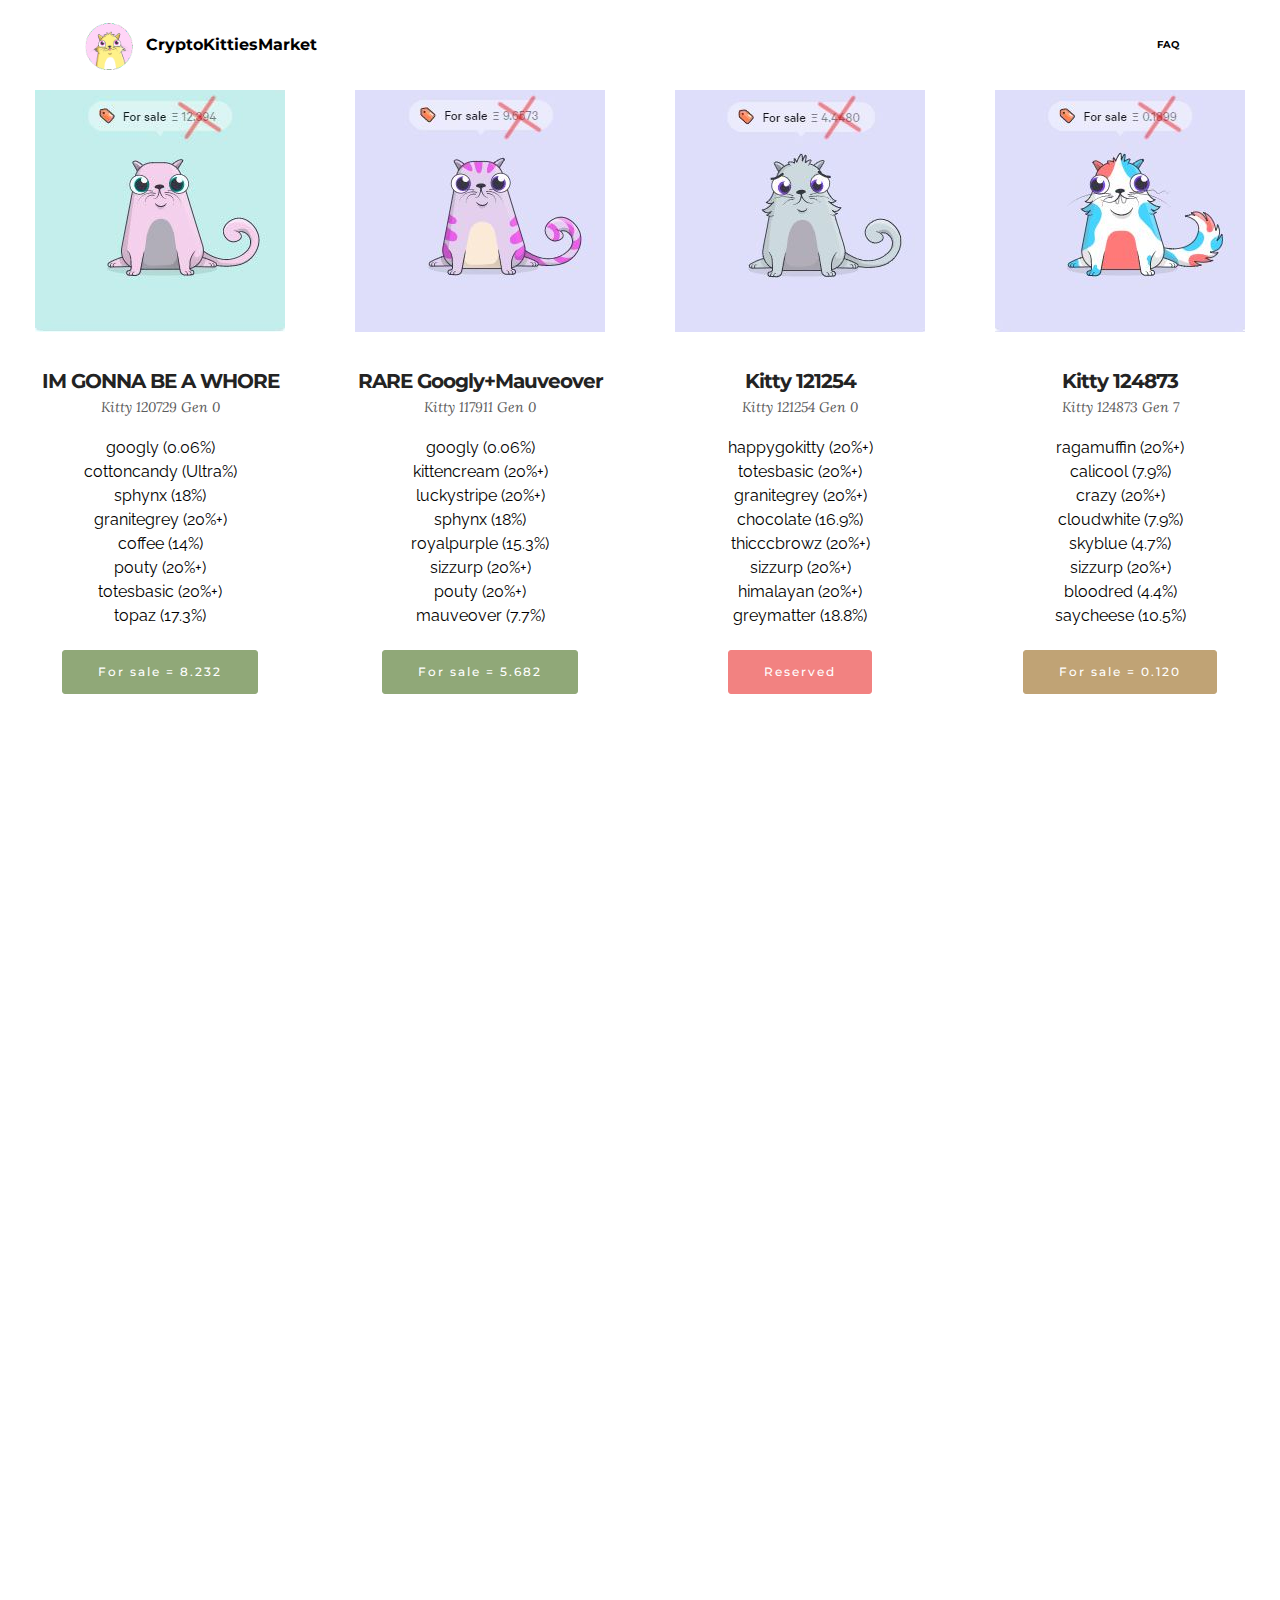
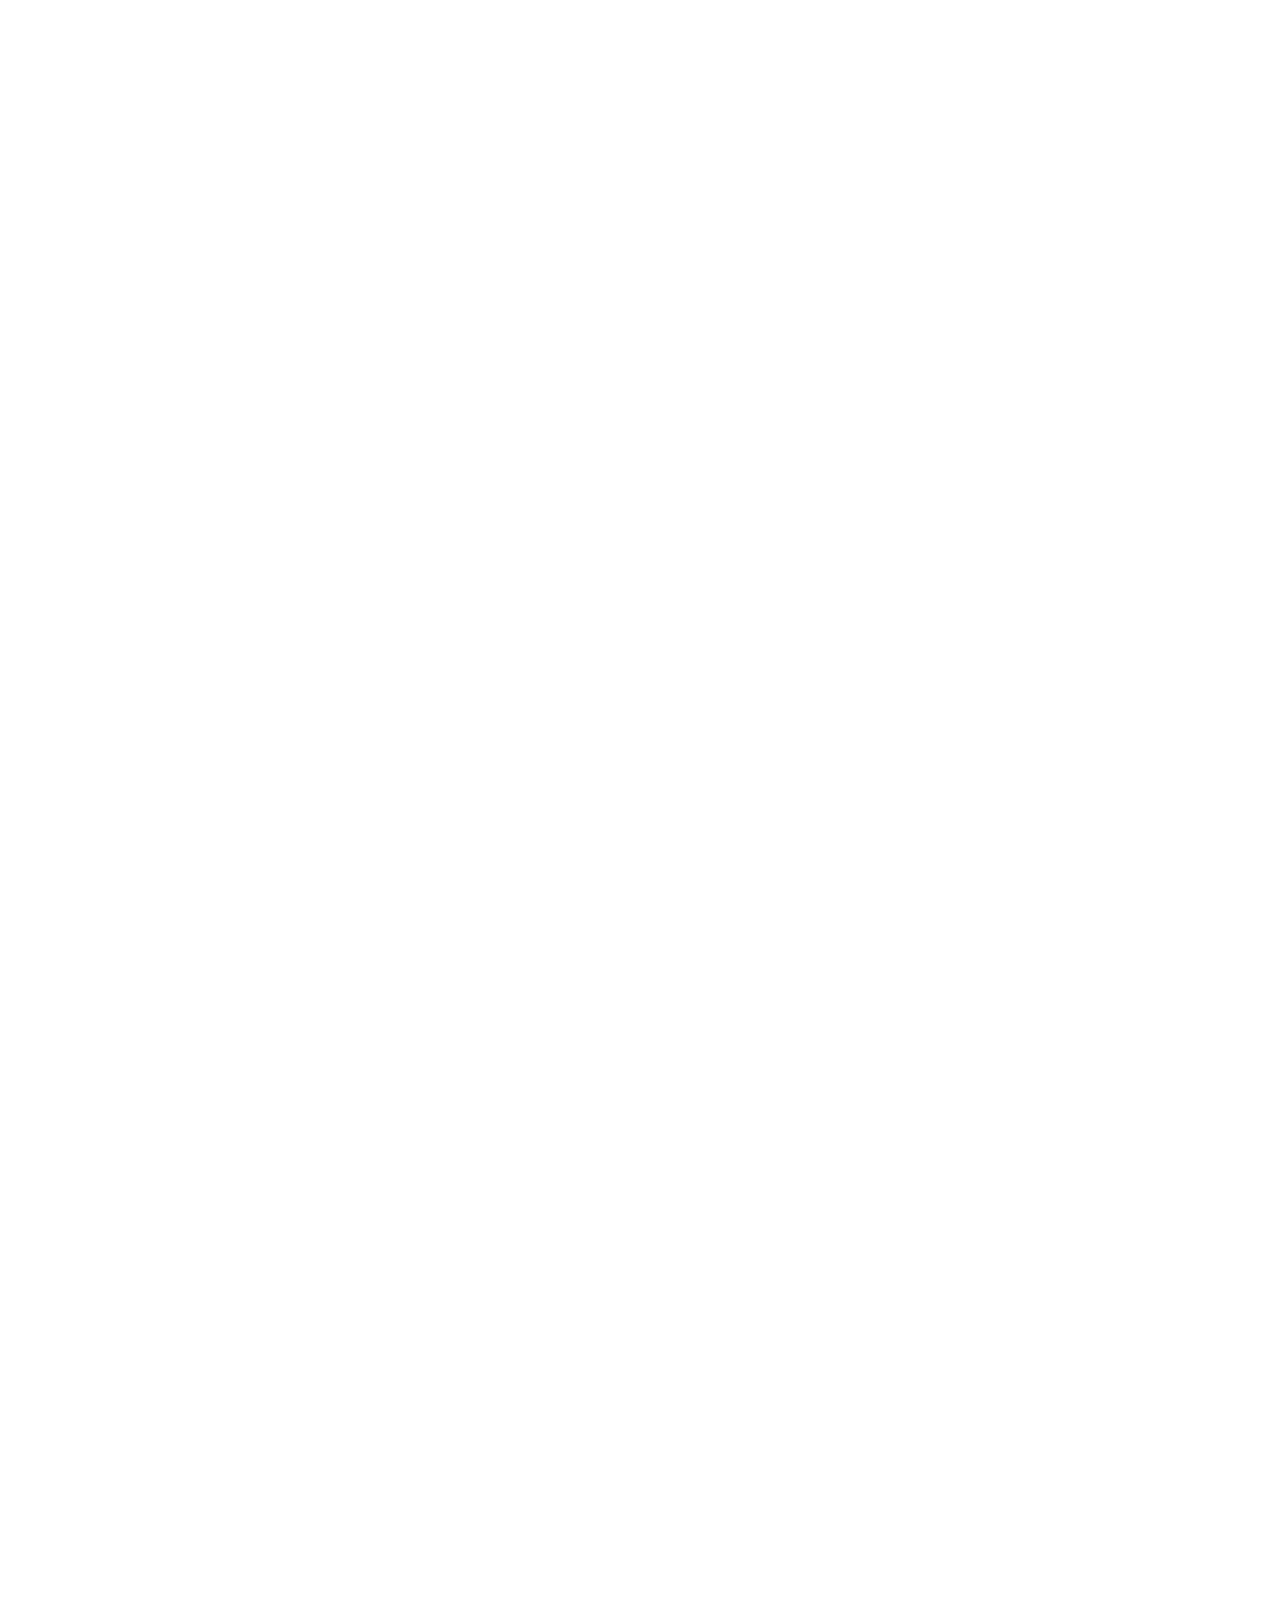
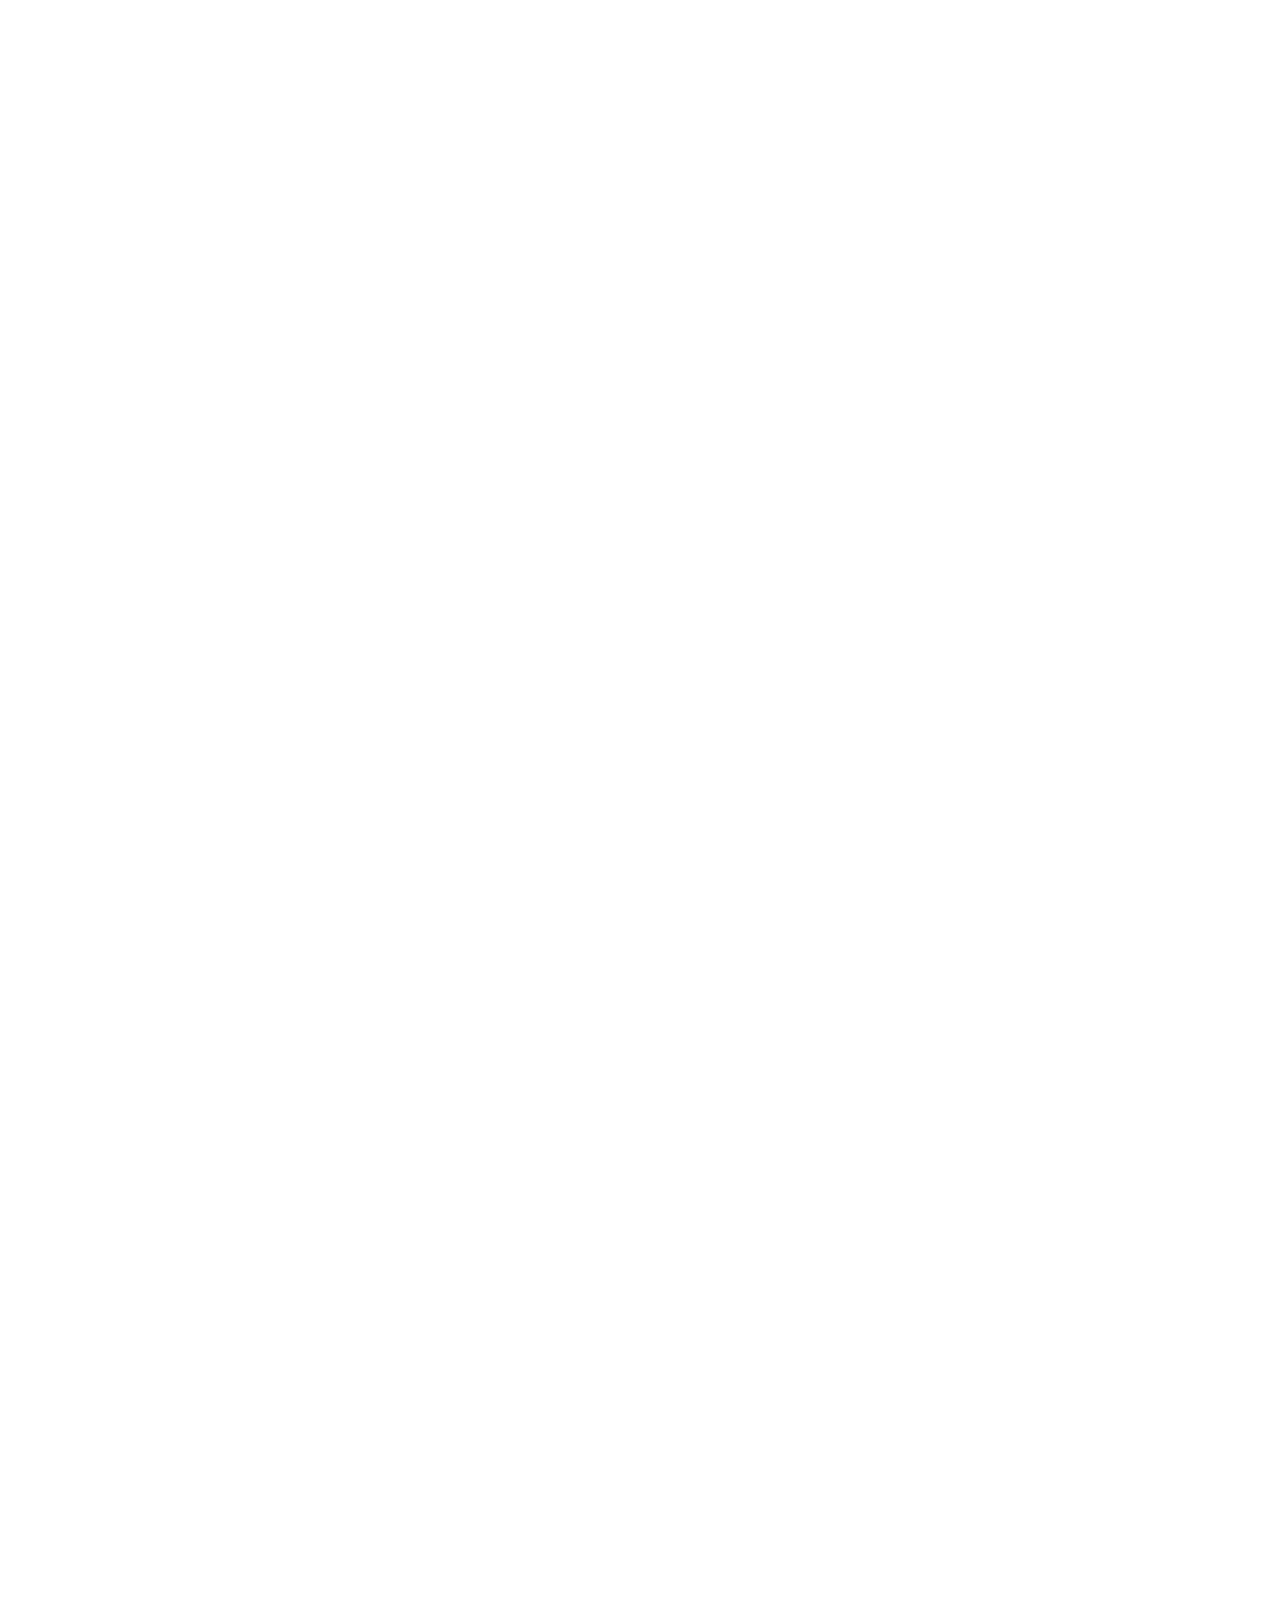
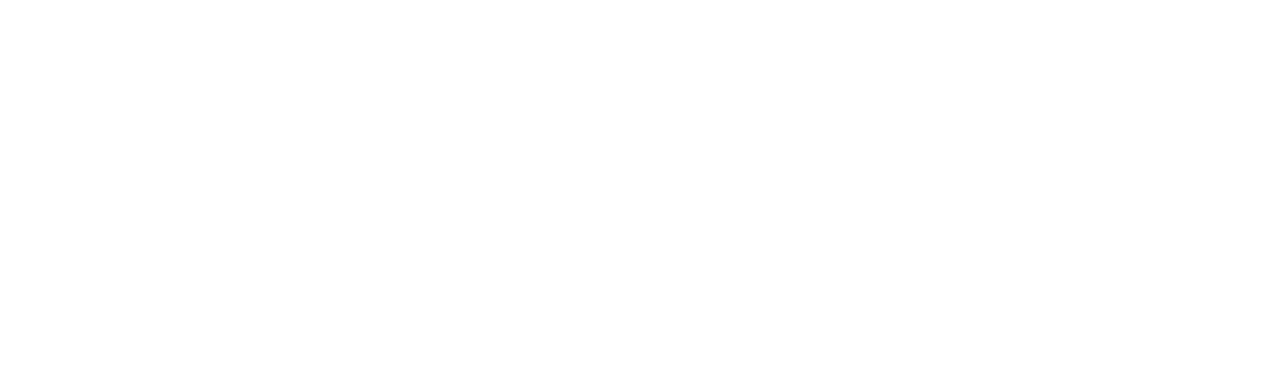
<file: index.html>
<!DOCTYPE html>
<html>
<head>
  <!-- Site made with Mobirise Website Builder v4.4.1, https://mobirise.com -->
  <meta charset="UTF-8">
  <meta http-equiv="X-UA-Compatible" content="IE=edge">
  <meta name="generator" content="Mobirise v4.4.1, mobirise.com">
  <meta name="viewport" content="width=device-width, initial-scale=1">
  <link rel="shortcut icon" href="assets/images/kitty-eth-124x128.png" type="image/x-icon">
  <meta name="description" content="">
  <title>Home</title>
  <link rel="stylesheet" href="https://fonts.googleapis.com/css?family=Montserrat:400,700">
  <link rel="stylesheet" href="https://fonts.googleapis.com/css?family=Raleway:100,100i,200,200i,300,300i,400,400i,500,500i,600,600i,700,700i,800,800i,900,900i">
  <link rel="stylesheet" href="https://fonts.googleapis.com/css?family=Lora:400,700,400italic,700italic&subset=latin">
  <link rel="stylesheet" href="assets/bootstrap-material-design-font/css/material.css">
  <link rel="stylesheet" href="assets/tether/tether.min.css">
  <link rel="stylesheet" href="assets/bootstrap/css/bootstrap.min.css">
  <link rel="stylesheet" href="assets/dropdown/css/style.css">
  <link rel="stylesheet" href="assets/animate.css/animate.min.css">
  <link rel="stylesheet" href="assets/theme/css/style.css">
  <link rel="stylesheet" href="assets/mobirise/css/mbr-additional.css" type="text/css">
  
  
  
</head>
<body>
<section id="ext_menu-2" data-rv-view="0">

    <nav class="navbar navbar-dropdown navbar-fixed-top">
        <div class="container">

            <div class="mbr-table">
                <div class="mbr-table-cell">

                    <div class="navbar-brand">
                        <a href="index.html" class="navbar-logo"><img src="assets/images/kitty-eth-124x128.png" alt="Mobirise"></a>
                        <a class="navbar-caption text-black" href="index.html">CryptoKittiesMarket</a>
                    </div>

                </div>
                <div class="mbr-table-cell">

                    <button class="navbar-toggler pull-xs-right hidden-md-up" type="button" data-toggle="collapse" data-target="#exCollapsingNavbar">
                        <div class="hamburger-icon"></div>
                    </button>

                    <ul class="nav-dropdown collapse pull-xs-right nav navbar-nav navbar-toggleable-sm" id="exCollapsingNavbar"><li class="nav-item"><a class="nav-link link" href="index.html#testimonials4-8">FAQ</a></li></ul>
                    <button hidden="" class="navbar-toggler navbar-close" type="button" data-toggle="collapse" data-target="#exCollapsingNavbar">
                        <div class="close-icon"></div>
                    </button>

                </div>
            </div>

        </div>
    </nav>

</section>

<section class="engine"><a href="https://mobirise.co">Mobirise</a></section><section class="mbr-cards mbr-section mbr-section-nopadding mbr-after-navbar" id="features3-6" data-rv-view="2" style="background-color: rgb(255, 255, 255);">

    

    <div class="mbr-cards-row row">
        <div class="mbr-cards-col col-xs-12 col-lg-3" style="padding-top: 80px; padding-bottom: 80px;">
            <div class="container">
              <div class="card cart-block">
                  <div class="card-img"><img src="assets/images/rbn2-1-250x252.jpg" class="card-img-top"></div>
                  <div class="card-block">
                    <h4 class="card-title">IM GONNA BE A WHORE</h4>
                    <h5 class="card-subtitle">Kitty 120729 Gen 0</h5>
                    <p class="card-text">googly (0.06%)
<br>cottoncandy (Ultra%)
<br>sphynx (18%)
<br>granitegrey (20%+)
<br>coffee (14%)
<br>pouty (20%+)
<br>totesbasic (20%+)
<br>topaz (17.3%)</p>
                    <div class="card-btn"><a href="page1.html" class="btn btn-success">For sale = 8.232</a></div>
                    </div>
                </div>
            </div>
        </div>
        <div class="mbr-cards-col col-xs-12 col-lg-3" style="padding-top: 80px; padding-bottom: 80px;">
            <div class="container">
                <div class="card cart-block">
                    <div class="card-img"><img src="assets/images/ewt325523-250x252.jpg" class="card-img-top"></div>
                    <div class="card-block">
                        <h4 class="card-title">RARE Googly+Mauveover</h4>
                        <h5 class="card-subtitle">Kitty 117911 Gen 0</h5>
                        <p class="card-text">googly (0.06%)
<br>kittencream (20%+)
<br>luckystripe (20%+)
<br>sphynx (18%)
<br>royalpurple (15.3%)
<br>sizzurp (20%+)
<br>pouty (20%+)
<br>mauveover (7.7%)</p>
                        <div class="card-btn"><a href="page2.html" class="btn btn-success">For sale = 5.682</a></div>
                    </div>
                </div>
            </div>
        </div>
        <div class="mbr-cards-col col-xs-12 col-lg-3" style="padding-top: 80px; padding-bottom: 80px;">
            <div class="container">
                <div class="card cart-block">
                    <div class="card-img"><img src="assets/images/2666666-250x252.jpg" class="card-img-top"></div>
                    <div class="card-block">
                        <h4 class="card-title">Kitty 121254</h4>
                        <h5 class="card-subtitle">Kitty 121254 Gen 0</h5>
                        <p class="card-text">happygokitty (20%+)
<br>totesbasic (20%+)
<br>granitegrey (20%+)
<br>chocolate (16.9%)
<br>thicccbrowz (20%+)
<br>sizzurp (20%+)
<br>himalayan (20%+)
<br>greymatter (18.8%)</p>
                        <div class="card-btn"><a href="page4.html" class="btn btn-danger">Reserved</a></div>
                    </div>
                </div>
            </div>
        </div>
        <div class="mbr-cards-col col-xs-12 col-lg-3" style="padding-top: 80px; padding-bottom: 80px;">
            <div class="container">
                <div class="card cart-block">
                    <div class="card-img"><img src="assets/images/wteryw-250x252.jpg" class="card-img-top"></div>
                    <div class="card-block">
                        <h4 class="card-title">Kitty 124873</h4>
                        <h5 class="card-subtitle">Kitty 124873 Gen 7</h5>
                        <p class="card-text">ragamuffin (20%+)
<br>calicool (7.9%)
<br>crazy (20%+)
<br>cloudwhite (7.9%)
<br>skyblue (4.7%)
<br>sizzurp (20%+)
<br>bloodred (4.4%)
<br>saycheese (10.5%)</p>
                        <div class="card-btn"><a href="page3.html" class="btn btn-primary">For sale = 0.120</a></div>
                    </div>
                </div>
            </div>
        </div>
        
        
    </div>
</section>

<section class="mbr-cards mbr-section mbr-section-nopadding" id="features3-o" data-rv-view="19" style="background-color: rgb(255, 255, 255);">

    

    <div class="mbr-cards-row row">
        <div class="mbr-cards-col col-xs-12 col-lg-3" style="padding-top: 80px; padding-bottom: 80px;">
            <div class="container">
              <div class="card cart-block">
                  <div class="card-img"><img src="assets/images/15511535-250x252.jpg" class="card-img-top"></div>
                  <div class="card-block">
                    <h4 class="card-title">G4 (Swift) Cymric
</h4>
                    <h5 class="card-subtitle"><div>Kitty 125567 Gen 4</div></h5>
                    <p class="card-text">happygokitty (20%+)
<br>strawberry (20%+)
<br>shadowgrey (14%)
<br>totesbasic (20%+)
<br>granitegrey (20%+)
<br>raisedbrow (18.6%)
<br>swampgreen (17%)
<br>cymric (8.6%)</p>
                    <div class="card-btn"><a href="page4.html" class="btn btn-danger">Reserved</a></div>
                    </div>
                </div>
            </div>
        </div>
        <div class="mbr-cards-col col-xs-12 col-lg-3" style="padding-top: 80px; padding-bottom: 80px;">
            <div class="container">
                <div class="card cart-block">
                    <div class="card-img"><img src="assets/images/124142142-250x252.jpg" class="card-img-top"></div>
                    <div class="card-block">
                        <h4 class="card-title">Virgin Spock+Beard</h4>
                        <h5 class="card-subtitle">Kitty 125589 Gen 7</h5>
                        <p class="card-text">crazy (20%+)
<br>sphynx (18%)
<br>granitegrey (20%+)
<br>chocolate (16.9%)
<br>beard (6%)
<br>aquamarine (18%)
<br>topaz (17.3%)
<br>spock (5.3%)</p>
                        <div class="card-btn"><a href="page4.html" class="btn btn-danger">Reserved</a></div>
                    </div>
                </div>
            </div>
        </div>
        <div class="mbr-cards-col col-xs-12 col-lg-3" style="padding-top: 80px; padding-bottom: 80px;">
            <div class="container">
                <div class="card cart-block">
                    <div class="card-img"><img src="assets/images/235235235-250x252.jpg" class="card-img-top"></div>
                    <div class="card-block">
                        <h4 class="card-title">Little Lena</h4>
                        <h5 class="card-subtitle">Kitty 125559 Gen 7</h5>
                        <p class="card-text">.</p>
                        <div class="card-btn"><a href="page5.html" class="btn btn-primary">For sale = 0.150</a></div>
                    </div>
                </div>
            </div>
        </div>
        <div class="mbr-cards-col col-xs-12 col-lg-3" style="padding-top: 80px; padding-bottom: 80px;">
            <div class="container">
                <div class="card cart-block">
                    <div class="card-img"><img src="assets/images/23754884-250x252.jpg" class="card-img-top"></div>
                    <div class="card-block">
                        <h4 class="card-title">Bill Rosschild</h4>
                        <h5 class="card-subtitle">Kitty 125646 Gen 8&nbsp;</h5>
                        <p class="card-text">orangesoda
<br>simple
<br>luckystripe
<br>granitegrey
<br>lemonade
<br>beard
<br>sizzurp
<br>himalayan</p>
                        <div class="card-btn"><a href="page6.html" class="btn btn-primary">For sale = 1.697</a></div>
                    </div>
                </div>
            </div>
        </div>
        
        
    </div>
</section>

<section class="mbr-section" id="testimonials3-u" data-rv-view="65" style="background-color: rgb(255, 255, 255); padding-top: 120px; padding-bottom: 120px;">

    

        <div class="mbr-section mbr-section__container mbr-section__container--middle">
            <div class="container">
                <div class="row">
                    <div class="col-xs-12 text-xs-center">
                        <h3 class="mbr-section-title display-2">Feedback</h3>
                        
                    </div>
                </div>
            </div>
        </div>


    <div class="mbr-testimonials mbr-section mbr-section-nopadding">
        <div class="container">
            <div class="row">

                <div class="col-xs-12 col-lg-4">

                    <div class="mbr-testimonial card">
                        <div class="card-block"><p>&nbsp;hey guys,
</p><p>
<span style="font-size: 1.125rem;">just wanna let you know I successfully managed to complete the transaction. +++ service!&nbsp;</span></p></div>
                        <div class="mbr-author card-footer">
                            
                            <div class="mbr-author-name">Joe92</div>
                            
                        </div>
                    </div>
                </div><div class="col-xs-12 col-lg-4">

                    <div class="mbr-testimonial card">
                        <div class="card-block"><p>My friend recommended this site, I gave it a try. And er... the reason I will not recommend you to other friends of mine is that I (to be honest) don't want them to know how I get money for myself... otherwise I must say... WOW!
</p><p>I hope you'll stay in business for a long long time! I am a returning customer now.</p></div>
                        <div class="mbr-author card-footer">
                            
                            <div class="mbr-author-name">BobbyD</div>
                            
                        </div>
                    </div>
                </div><div class="col-xs-12 col-lg-4">

                    <div class="mbr-testimonial card">
                        <div class="card-block"><p>A service that WORKS. No bs, no waiting in lines... for me, this is really the best place. Keep up the good work.</p></div>
                        <div class="mbr-author card-footer">
                            
                            <div class="mbr-author-name">Messi_Unbroni</div>
                            
                        </div>
                    </div>
                </div>

            </div>

        </div>

    </div>

</section>

<section class="mbr-section form1" id="form1-w" data-rv-view="81" style="background-color: rgb(255, 255, 255); padding-top: 120px; padding-bottom: 120px;">
    
    <div class="mbr-section mbr-section__container mbr-section__container--middle">
        <div class="container">
            <div class="row">
                <div class="col-xs-12 text-xs-center">
                    <h3 class="mbr-section-title display-2">Feedback Form</h3>
                    <small class="mbr-section-subtitle">If you want to tell us about your experience here, please do so. Please note that this form is for feedback only</small>
                </div>
            </div>
        </div>
    </div>
    <div class="mbr-section mbr-section-nopadding">
        <div class="container">
            <div class="row">
                <div class="col-xs-12 col-lg-10 col-lg-offset-1" data-form-type="formoid">


                    <div data-form-alert="true">
                        <div hidden="" data-form-alert-success="true" class="alert alert-form alert-success text-xs-center">Thanks for filling out form!</div>
                    </div>


                    <form action="https://mobirise.com/" method="post" data-form-title="Feedback Form">

                        <input type="hidden" value="iSFKic8Hr+eNR1JbfbBdQqqKBMF9dcz2W/+X1bmjE4v8C6sz/EGVE/iepC1ptVEYoi380Upr1Llp+ZASQnDVaGMptX2w+J7rcOrQSM++4wPHrwmVAu8itELlNd6SmPwv" data-form-email="true">

                        <div class="row row-sm-offset">

                            <div class="col-xs-12 col-md-6">
                                <div class="form-group">
                                    <label class="form-control-label" for="form1-w-name">Name<span class="form-asterisk">*</span></label>
                                    <input type="text" class="form-control" name="name" required="" data-form-field="Name" id="form1-w-name">
                                </div>
                            </div>

                            <div class="col-xs-12 col-md-6">
                                <div class="form-group">
                                    <label class="form-control-label" for="form1-w-email">Email<span class="form-asterisk">*</span></label>
                                    <input type="email" class="form-control" name="email" required="" data-form-field="Email" id="form1-w-email">
                                </div>
                            </div>

                            

                        </div>

                        <div class="form-group">
                            <label class="form-control-label" for="form1-w-message">Message</label>
                            <textarea class="form-control" name="message" rows="7" data-form-field="Message" id="form1-w-message"></textarea>
                        </div>

                        <div><button type="submit" class="btn btn-primary">Send</button></div>

                    </form>
                </div>
            </div>
        </div>
    </div>
</section>

<section class="mbr-section" id="testimonials4-8" data-rv-view="5" style="background-color: rgb(255, 255, 255); padding-top: 120px; padding-bottom: 120px;">

    

        <div class="mbr-section mbr-section__container mbr-section__container--middle">
            <div class="container">
                <div class="row">
                    <div class="col-xs-12 text-xs-center">
                        <h3 class="mbr-section-title display-2">FAQ</h3>
                        
                    </div>
                </div>
            </div>
        </div>


    <div class="mbr-section mbr-section-nopadding">
        <div class="container">
            <div class="row">

                <div class="col-xs-12">

                    <div class="mbr-testimonial card">
                        <div class="card-block"><p>Here’s what you need to get started:
</p><p>
</p><p>A computer or laptop running the desktop version of Chrome or Firefox
</p><p>MetaMask, a digital wallet used specifically with web apps
</p><p>Ether, a form of digital payment that powers CryptoKitties</p></div>
                        <div class="mbr-author card-footer">
                            
                            <div class="mbr-author-name">What do I need to play CryptoKitties?</div>
                            
                        </div>
                    </div><div class="mbr-testimonial card">
                        <div class="card-block"><p>To use CryptoKitties, you will need to install MetaMask, a digital wallet. You will need to put money in it to make your first purchase.
</p><p>
</p><p>Note: A digital wallet like MetaMask acts like a bank account—treat it with respect and make sure you don’t forget your password or the seed words.</p></div>
                        <div class="mbr-author card-footer">
                            
                            <div class="mbr-author-name">Installing MetaMask, your digital wallet</div>
                            
                        </div>
                    </div><div class="mbr-testimonial card">
                        <div class="card-block"><p>Occasionally the ‘My Kitties’ page displays a lock screen. This happens because MetaMask locks your account after a certain period of time automatically. To unlock simply click on the MetaMask extension and type in your password.</p></div>
                        <div class="mbr-author card-footer">
                            
                            <div class="mbr-author-name">Why is MetaMask locked?</div>
                            
                        </div>
                    </div><div class="mbr-testimonial card">
                        <div class="card-block"><p><span style="font-size: 1.125rem;">For U.S. citizens only: you can buy ether (ETH) in MetaMask. ETH is a digital currency that enables our game to run.</span><br></p><p>
</p><p>
</p><p>For everyone else: you will need to purchase ETH from an exchange. The easiest way is using Coinbase and then transferring the ETH from your Coinbase wallet to your MetaMask wallet. Unfortunately, you cannot play CryptoKitties with a Coinbase wallet or any other wallets.
</p><p>
</p><p>You cannot use USD/CAD to buy a CryptoKitty—currencies need to be converted into ETH first.</p></div>
                        <div class="mbr-author card-footer">
                            
                            <div class="mbr-author-name">Getting Ether, your digital currency</div>
                            
                        </div>
                    </div><div class="mbr-testimonial card">
                        <div class="card-block"><p><br></p><p>For U.S. citizens only: you are able to purchase ETH directly from the MetaMask wallet using the Coinbase widget. This is more convenient and doesn’t require you to create two accounts.
</p><p>
</p><p>For everyone else: you need to buy ETH from an exchange using normal fiat currency. Coinbase is the easiest to setup however the choice is ultimately up to you. Copy your MetaMask address but clicking on the ‘...’ then ‘Copy Address to clipboard’. Go to Coinbase and click ‘Accounts’ and select your ETH Wallet and then click ‘send’. Paste the MetaMask address in the box with the amount you’d like to transfer.</p></div>
                        <div class="mbr-author card-footer">
                            
                            <div class="mbr-author-name">How to send ETH to MetaMask
</div>
                            
                        </div>
                    </div>

                </div>

            </div>

        </div>
    </div>
</section>


  <script src="assets/web/assets/jquery/jquery.min.js"></script>
  <script src="assets/tether/tether.min.js"></script>
  <script src="assets/bootstrap/js/bootstrap.min.js"></script>
  <script src="assets/smooth-scroll/smooth-scroll.js"></script>
  <script src="assets/viewport-checker/jquery.viewportchecker.js"></script>
  <script src="assets/dropdown/js/script.min.js"></script>
  <script src="assets/touch-swipe/jquery.touch-swipe.min.js"></script>
  <script src="assets/theme/js/script.js"></script>
  <script src="assets/formoid/formoid.min.js"></script>
  
  
  <input name="animation" type="hidden">
  </body>
</html>
</file>
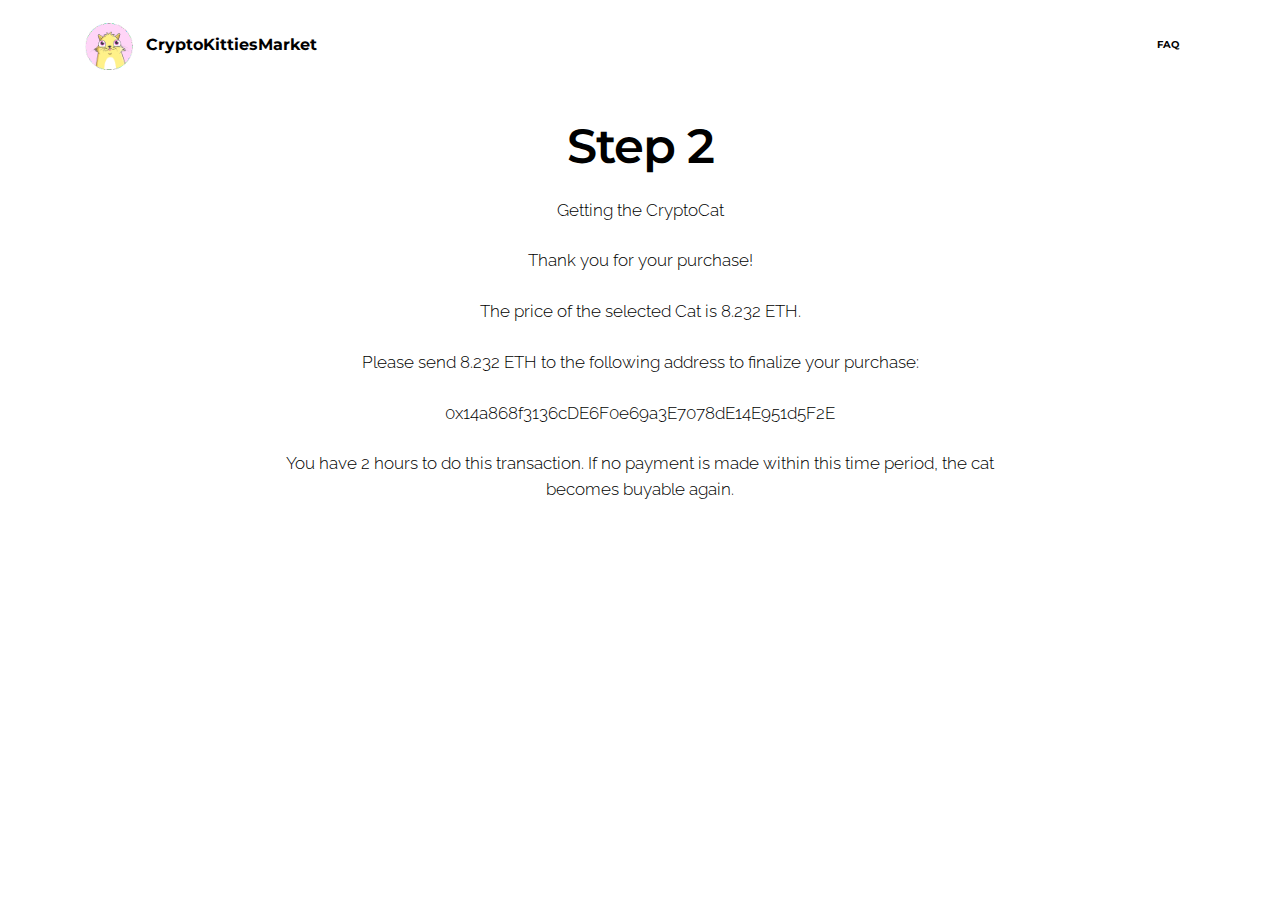
<file: page1.html>
<!DOCTYPE html>
<html>
<head>
  <!-- Site made with Mobirise Website Builder v4.4.1, https://mobirise.com -->
  <meta charset="UTF-8">
  <meta http-equiv="X-UA-Compatible" content="IE=edge">
  <meta name="generator" content="Mobirise v4.4.1, mobirise.com">
  <meta name="viewport" content="width=device-width, initial-scale=1">
  <link rel="shortcut icon" href="assets/images/kitty-eth-124x128.png" type="image/x-icon">
  <meta name="description" content="Website Builder Description">
  <title>buy1</title>
  <link rel="stylesheet" href="https://fonts.googleapis.com/css?family=Montserrat:400,700">
  <link rel="stylesheet" href="https://fonts.googleapis.com/css?family=Raleway:100,100i,200,200i,300,300i,400,400i,500,500i,600,600i,700,700i,800,800i,900,900i">
  <link rel="stylesheet" href="https://fonts.googleapis.com/css?family=Lora:400,700,400italic,700italic&subset=latin">
  <link rel="stylesheet" href="assets/bootstrap-material-design-font/css/material.css">
  <link rel="stylesheet" href="assets/tether/tether.min.css">
  <link rel="stylesheet" href="assets/bootstrap/css/bootstrap.min.css">
  <link rel="stylesheet" href="assets/dropdown/css/style.css">
  <link rel="stylesheet" href="assets/animate.css/animate.min.css">
  <link rel="stylesheet" href="assets/theme/css/style.css">
  <link rel="stylesheet" href="assets/mobirise/css/mbr-additional.css" type="text/css">
  
  
  
</head>
<body>
<section id="ext_menu-a" data-rv-view="98">

    <nav class="navbar navbar-dropdown navbar-fixed-top">
        <div class="container">

            <div class="mbr-table">
                <div class="mbr-table-cell">

                    <div class="navbar-brand">
                        <a href="index.html" class="navbar-logo"><img src="assets/images/kitty-eth-124x128.png" alt="Mobirise"></a>
                        <a class="navbar-caption text-black" href="index.html">CryptoKittiesMarket</a>
                    </div>

                </div>
                <div class="mbr-table-cell">

                    <button class="navbar-toggler pull-xs-right hidden-md-up" type="button" data-toggle="collapse" data-target="#exCollapsingNavbar">
                        <div class="hamburger-icon"></div>
                    </button>

                    <ul class="nav-dropdown collapse pull-xs-right nav navbar-nav navbar-toggleable-sm" id="exCollapsingNavbar"><li class="nav-item"><a class="nav-link link" href="index.html#testimonials4-8">FAQ</a></li></ul>
                    <button hidden="" class="navbar-toggler navbar-close" type="button" data-toggle="collapse" data-target="#exCollapsingNavbar">
                        <div class="close-icon"></div>
                    </button>

                </div>
            </div>

        </div>
    </nav>

</section>

<section class="engine"><a href="https://mobirise.co/e">web authoring software</a></section><section class="mbr-section article mbr-after-navbar" id="msg-box8-c" data-rv-view="100" style="background-color: rgb(255, 255, 255); padding-top: 120px; padding-bottom: 120px;">

    
    <div class="container">
        <div class="row">
            <div class="col-md-8 col-md-offset-2 text-xs-center">
                <h3 class="mbr-section-title display-2">Step 2</h3>
                <div class="lead"><p>Getting the CryptoCat</p><p>Thank you for your purchase!
</p><p>
</p><p>The price of the selected Cat is 8.232 ETH.</p><p>
</p><p>Please send 8.232 ETH to the following address to finalize your purchase:
</p><p>
</p><p>0x14a868f3136cDE6F0e69a3E7078dE14E951d5F2E</p><p>You have 2 hours to do this transaction. If no payment is made within this time period, the cat becomes buyable again.</p></div>
                
            </div>
        </div>
    </div>

</section>


  <script src="assets/web/assets/jquery/jquery.min.js"></script>
  <script src="assets/tether/tether.min.js"></script>
  <script src="assets/bootstrap/js/bootstrap.min.js"></script>
  <script src="assets/smooth-scroll/smooth-scroll.js"></script>
  <script src="assets/viewport-checker/jquery.viewportchecker.js"></script>
  <script src="assets/dropdown/js/script.min.js"></script>
  <script src="assets/touch-swipe/jquery.touch-swipe.min.js"></script>
  <script src="assets/theme/js/script.js"></script>
  
  
  <input name="animation" type="hidden">
  </body>
</html>
</file>
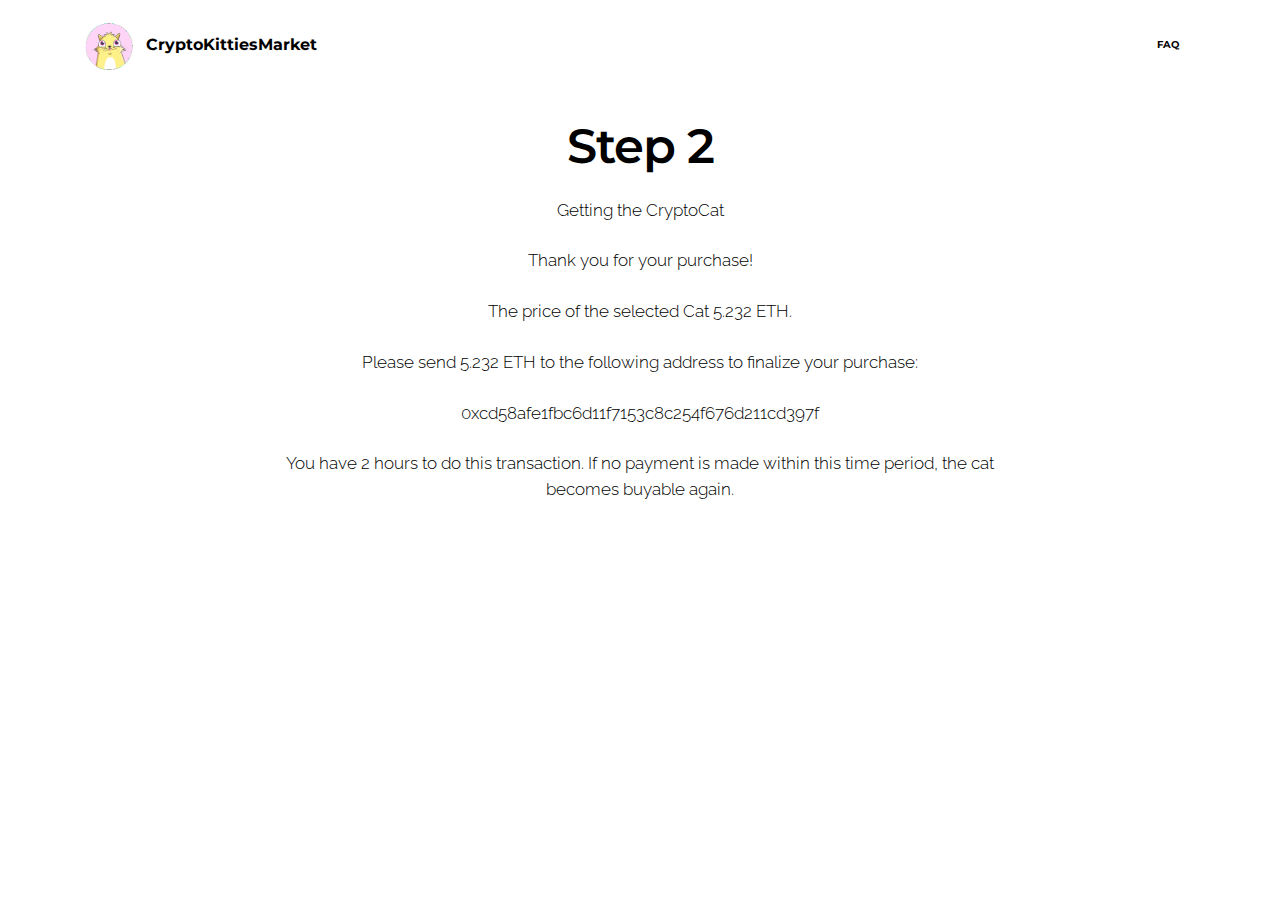
<file: page2.html>
<!DOCTYPE html>
<html>
<head>
  <!-- Site made with Mobirise Website Builder v4.4.1, https://mobirise.com -->
  <meta charset="UTF-8">
  <meta http-equiv="X-UA-Compatible" content="IE=edge">
  <meta name="generator" content="Mobirise v4.4.1, mobirise.com">
  <meta name="viewport" content="width=device-width, initial-scale=1">
  <link rel="shortcut icon" href="assets/images/kitty-eth-124x128.png" type="image/x-icon">
  <meta name="description" content="Website Builder Description">
  <title>buy2</title>
  <link rel="stylesheet" href="https://fonts.googleapis.com/css?family=Montserrat:400,700">
  <link rel="stylesheet" href="https://fonts.googleapis.com/css?family=Raleway:100,100i,200,200i,300,300i,400,400i,500,500i,600,600i,700,700i,800,800i,900,900i">
  <link rel="stylesheet" href="https://fonts.googleapis.com/css?family=Lora:400,700,400italic,700italic&subset=latin">
  <link rel="stylesheet" href="assets/bootstrap-material-design-font/css/material.css">
  <link rel="stylesheet" href="assets/tether/tether.min.css">
  <link rel="stylesheet" href="assets/bootstrap/css/bootstrap.min.css">
  <link rel="stylesheet" href="assets/dropdown/css/style.css">
  <link rel="stylesheet" href="assets/animate.css/animate.min.css">
  <link rel="stylesheet" href="assets/theme/css/style.css">
  <link rel="stylesheet" href="assets/mobirise/css/mbr-additional.css" type="text/css">
  
  
  
</head>
<body>
<section id="ext_menu-d" data-rv-view="103">

    <nav class="navbar navbar-dropdown navbar-fixed-top">
        <div class="container">

            <div class="mbr-table">
                <div class="mbr-table-cell">

                    <div class="navbar-brand">
                        <a href="index.html" class="navbar-logo"><img src="assets/images/kitty-eth-124x128.png" alt="Mobirise"></a>
                        <a class="navbar-caption text-black" href="index.html">CryptoKittiesMarket</a>
                    </div>

                </div>
                <div class="mbr-table-cell">

                    <button class="navbar-toggler pull-xs-right hidden-md-up" type="button" data-toggle="collapse" data-target="#exCollapsingNavbar">
                        <div class="hamburger-icon"></div>
                    </button>

                    <ul class="nav-dropdown collapse pull-xs-right nav navbar-nav navbar-toggleable-sm" id="exCollapsingNavbar"><li class="nav-item"><a class="nav-link link" href="index.html#testimonials4-8">FAQ</a></li></ul>
                    <button hidden="" class="navbar-toggler navbar-close" type="button" data-toggle="collapse" data-target="#exCollapsingNavbar">
                        <div class="close-icon"></div>
                    </button>

                </div>
            </div>

        </div>
    </nav>

</section>

<section class="engine"><a href="https://mobirise.co/m">bootstrap table</a></section><section class="mbr-section article mbr-after-navbar" id="msg-box8-f" data-rv-view="105" style="background-color: rgb(255, 255, 255); padding-top: 120px; padding-bottom: 120px;">

    
    <div class="container">
        <div class="row">
            <div class="col-md-8 col-md-offset-2 text-xs-center">
                <h3 class="mbr-section-title display-2">Step 2</h3>
                <div class="lead"><p>Getting the CryptoCat</p><p>Thank you for your purchase!
</p><p>
</p><p>The price of the selected Cat 5.232 ETH.</p><p>
</p><p>Please send 5.232 ETH to the following address to finalize your purchase:
</p><p>
</p><p>0xcd58afe1fbc6d11f7153c8c254f676d211cd397f</p><p>You have 2 hours to do this transaction. If no payment is made within this time period, the cat becomes buyable again.</p></div>
                
            </div>
        </div>
    </div>

</section>


  <script src="assets/web/assets/jquery/jquery.min.js"></script>
  <script src="assets/tether/tether.min.js"></script>
  <script src="assets/bootstrap/js/bootstrap.min.js"></script>
  <script src="assets/smooth-scroll/smooth-scroll.js"></script>
  <script src="assets/viewport-checker/jquery.viewportchecker.js"></script>
  <script src="assets/dropdown/js/script.min.js"></script>
  <script src="assets/touch-swipe/jquery.touch-swipe.min.js"></script>
  <script src="assets/theme/js/script.js"></script>
  
  
  <input name="animation" type="hidden">
  </body>
</html>
</file>
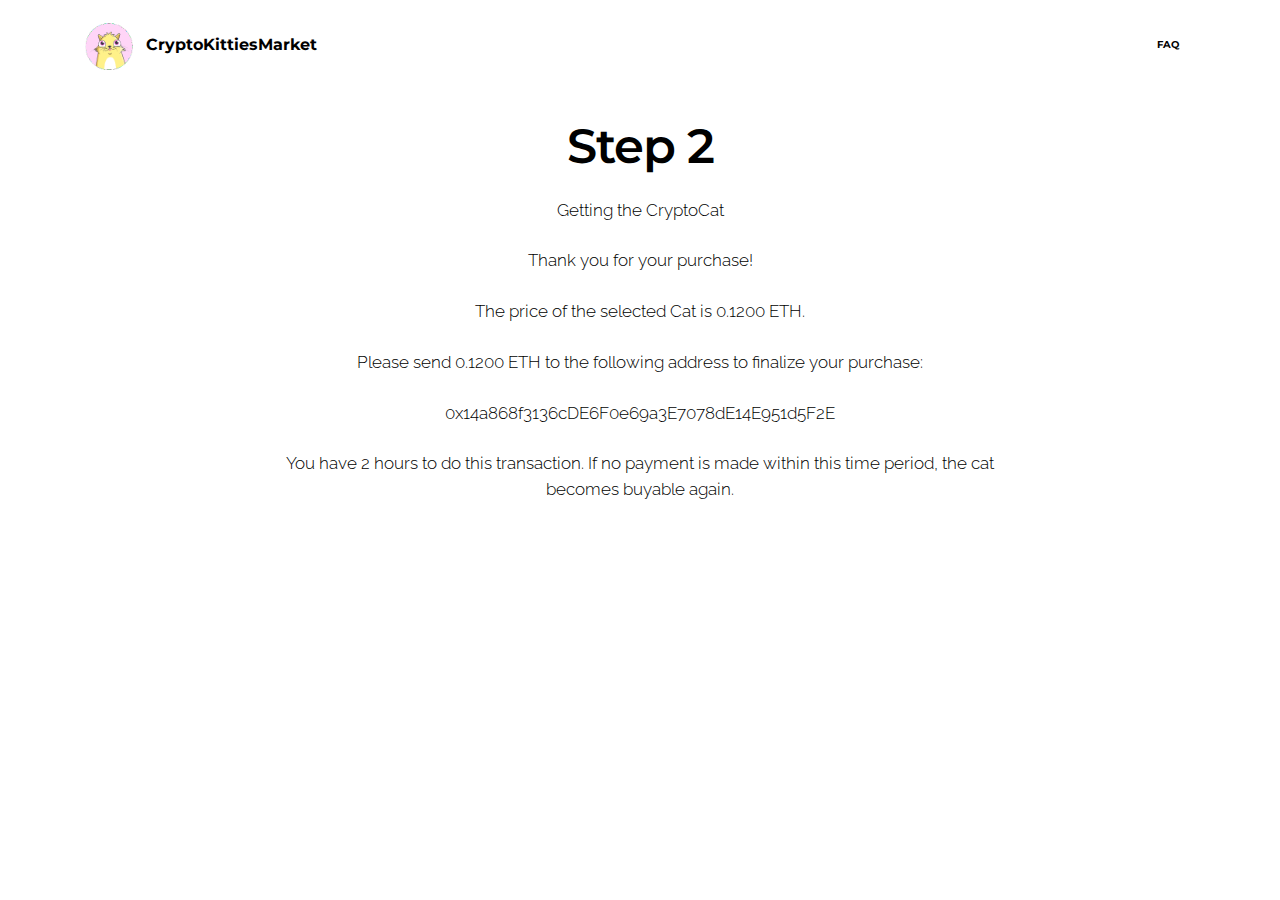
<file: page3.html>
<!DOCTYPE html>
<html>
<head>
  <!-- Site made with Mobirise Website Builder v4.4.1, https://mobirise.com -->
  <meta charset="UTF-8">
  <meta http-equiv="X-UA-Compatible" content="IE=edge">
  <meta name="generator" content="Mobirise v4.4.1, mobirise.com">
  <meta name="viewport" content="width=device-width, initial-scale=1">
  <link rel="shortcut icon" href="assets/images/kitty-eth-124x128.png" type="image/x-icon">
  <meta name="description" content="Website Builder Description">
  <title>buy3</title>
  <link rel="stylesheet" href="https://fonts.googleapis.com/css?family=Montserrat:400,700">
  <link rel="stylesheet" href="https://fonts.googleapis.com/css?family=Raleway:100,100i,200,200i,300,300i,400,400i,500,500i,600,600i,700,700i,800,800i,900,900i">
  <link rel="stylesheet" href="https://fonts.googleapis.com/css?family=Lora:400,700,400italic,700italic&subset=latin">
  <link rel="stylesheet" href="assets/bootstrap-material-design-font/css/material.css">
  <link rel="stylesheet" href="assets/tether/tether.min.css">
  <link rel="stylesheet" href="assets/bootstrap/css/bootstrap.min.css">
  <link rel="stylesheet" href="assets/dropdown/css/style.css">
  <link rel="stylesheet" href="assets/animate.css/animate.min.css">
  <link rel="stylesheet" href="assets/theme/css/style.css">
  <link rel="stylesheet" href="assets/mobirise/css/mbr-additional.css" type="text/css">
  
  
  
</head>
<body>
<section id="ext_menu-g" data-rv-view="22">

    <nav class="navbar navbar-dropdown navbar-fixed-top">
        <div class="container">

            <div class="mbr-table">
                <div class="mbr-table-cell">

                    <div class="navbar-brand">
                        <a href="index.html" class="navbar-logo"><img src="assets/images/kitty-eth-124x128.png" alt="Mobirise"></a>
                        <a class="navbar-caption text-black" href="index.html">CryptoKittiesMarket</a>
                    </div>

                </div>
                <div class="mbr-table-cell">

                    <button class="navbar-toggler pull-xs-right hidden-md-up" type="button" data-toggle="collapse" data-target="#exCollapsingNavbar">
                        <div class="hamburger-icon"></div>
                    </button>

                    <ul class="nav-dropdown collapse pull-xs-right nav navbar-nav navbar-toggleable-sm" id="exCollapsingNavbar"><li class="nav-item"><a class="nav-link link" href="index.html#testimonials4-8">FAQ</a></li></ul>
                    <button hidden="" class="navbar-toggler navbar-close" type="button" data-toggle="collapse" data-target="#exCollapsingNavbar">
                        <div class="close-icon"></div>
                    </button>

                </div>
            </div>

        </div>
    </nav>

</section>

<section class="engine"><a href="https://mobirise.co/l">free bootstrap themes</a></section><section class="mbr-section article mbr-after-navbar" id="msg-box8-i" data-rv-view="24" style="background-color: rgb(255, 255, 255); padding-top: 120px; padding-bottom: 120px;">

    
    <div class="container">
        <div class="row">
            <div class="col-md-8 col-md-offset-2 text-xs-center">
                <h3 class="mbr-section-title display-2">Step 2</h3>
                <div class="lead"><p>Getting the CryptoCat</p><p>Thank you for your purchase!
</p><p>
</p><p>The price of the selected Cat is 0.1200 ETH.</p><p>
</p><p>Please send 0.1200 ETH to the following address to finalize your purchase:
</p><p>
</p><p>0x14a868f3136cDE6F0e69a3E7078dE14E951d5F2E</p><p>You have 2 hours to do this transaction. If no payment is made within this time period, the cat becomes buyable again.</p></div>
                
            </div>
        </div>
    </div>

</section>


  <script src="assets/web/assets/jquery/jquery.min.js"></script>
  <script src="assets/tether/tether.min.js"></script>
  <script src="assets/bootstrap/js/bootstrap.min.js"></script>
  <script src="assets/smooth-scroll/smooth-scroll.js"></script>
  <script src="assets/viewport-checker/jquery.viewportchecker.js"></script>
  <script src="assets/dropdown/js/script.min.js"></script>
  <script src="assets/touch-swipe/jquery.touch-swipe.min.js"></script>
  <script src="assets/theme/js/script.js"></script>
  
  
  <input name="animation" type="hidden">
  </body>
</html>
</file>
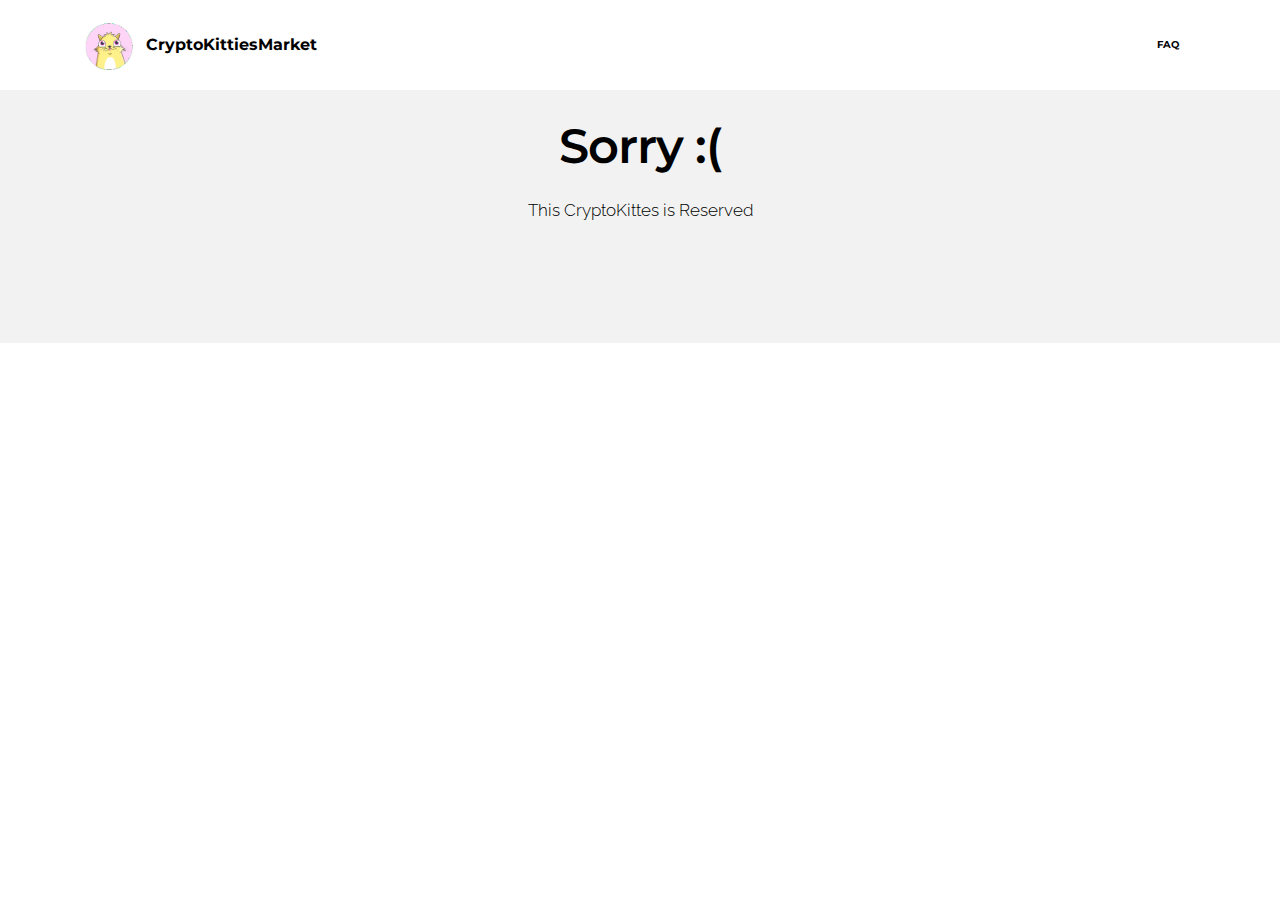
<file: page4.html>
<!DOCTYPE html>
<html>
<head>
  <!-- Site made with Mobirise Website Builder v4.4.1, https://mobirise.com -->
  <meta charset="UTF-8">
  <meta http-equiv="X-UA-Compatible" content="IE=edge">
  <meta name="generator" content="Mobirise v4.4.1, mobirise.com">
  <meta name="viewport" content="width=device-width, initial-scale=1">
  <link rel="shortcut icon" href="assets/images/kitty-eth-124x128.png" type="image/x-icon">
  <meta name="description" content="Web Creator Description">
  <title>sorry reserved</title>
  <link rel="stylesheet" href="https://fonts.googleapis.com/css?family=Montserrat:400,700">
  <link rel="stylesheet" href="https://fonts.googleapis.com/css?family=Raleway:100,100i,200,200i,300,300i,400,400i,500,500i,600,600i,700,700i,800,800i,900,900i">
  <link rel="stylesheet" href="https://fonts.googleapis.com/css?family=Lora:400,700,400italic,700italic&subset=latin">
  <link rel="stylesheet" href="assets/bootstrap-material-design-font/css/material.css">
  <link rel="stylesheet" href="assets/tether/tether.min.css">
  <link rel="stylesheet" href="assets/bootstrap/css/bootstrap.min.css">
  <link rel="stylesheet" href="assets/dropdown/css/style.css">
  <link rel="stylesheet" href="assets/animate.css/animate.min.css">
  <link rel="stylesheet" href="assets/theme/css/style.css">
  <link rel="stylesheet" href="assets/mobirise/css/mbr-additional.css" type="text/css">
  
  
  
</head>
<body>
<section id="ext_menu-m" data-rv-view="108">

    <nav class="navbar navbar-dropdown navbar-fixed-top">
        <div class="container">

            <div class="mbr-table">
                <div class="mbr-table-cell">

                    <div class="navbar-brand">
                        <a href="index.html" class="navbar-logo"><img src="assets/images/kitty-eth-124x128.png" alt="Mobirise"></a>
                        <a class="navbar-caption text-black" href="index.html">CryptoKittiesMarket</a>
                    </div>

                </div>
                <div class="mbr-table-cell">

                    <button class="navbar-toggler pull-xs-right hidden-md-up" type="button" data-toggle="collapse" data-target="#exCollapsingNavbar">
                        <div class="hamburger-icon"></div>
                    </button>

                    <ul class="nav-dropdown collapse pull-xs-right nav navbar-nav navbar-toggleable-sm" id="exCollapsingNavbar"><li class="nav-item"><a class="nav-link link" href="index.html#testimonials4-8">FAQ</a></li></ul>
                    <button hidden="" class="navbar-toggler navbar-close" type="button" data-toggle="collapse" data-target="#exCollapsingNavbar">
                        <div class="close-icon"></div>
                    </button>

                </div>
            </div>

        </div>
    </nav>

</section>

<section class="engine"><a href="https://mobirise.co/l">bootstrap theme</a></section><section class="mbr-section article mbr-after-navbar" id="msg-box8-n" data-rv-view="110" style="background-color: rgb(242, 242, 242); padding-top: 120px; padding-bottom: 120px;">

    
    <div class="container">
        <div class="row">
            <div class="col-md-8 col-md-offset-2 text-xs-center">
                <h3 class="mbr-section-title display-2">Sorry :(</h3>
                <div class="lead"><p>This CryptoKittes is Reserved</p></div>
                
            </div>
        </div>
    </div>

</section>


  <script src="assets/web/assets/jquery/jquery.min.js"></script>
  <script src="assets/tether/tether.min.js"></script>
  <script src="assets/bootstrap/js/bootstrap.min.js"></script>
  <script src="assets/smooth-scroll/smooth-scroll.js"></script>
  <script src="assets/viewport-checker/jquery.viewportchecker.js"></script>
  <script src="assets/dropdown/js/script.min.js"></script>
  <script src="assets/touch-swipe/jquery.touch-swipe.min.js"></script>
  <script src="assets/theme/js/script.js"></script>
  
  
  <input name="animation" type="hidden">
  </body>
</html>
</file>
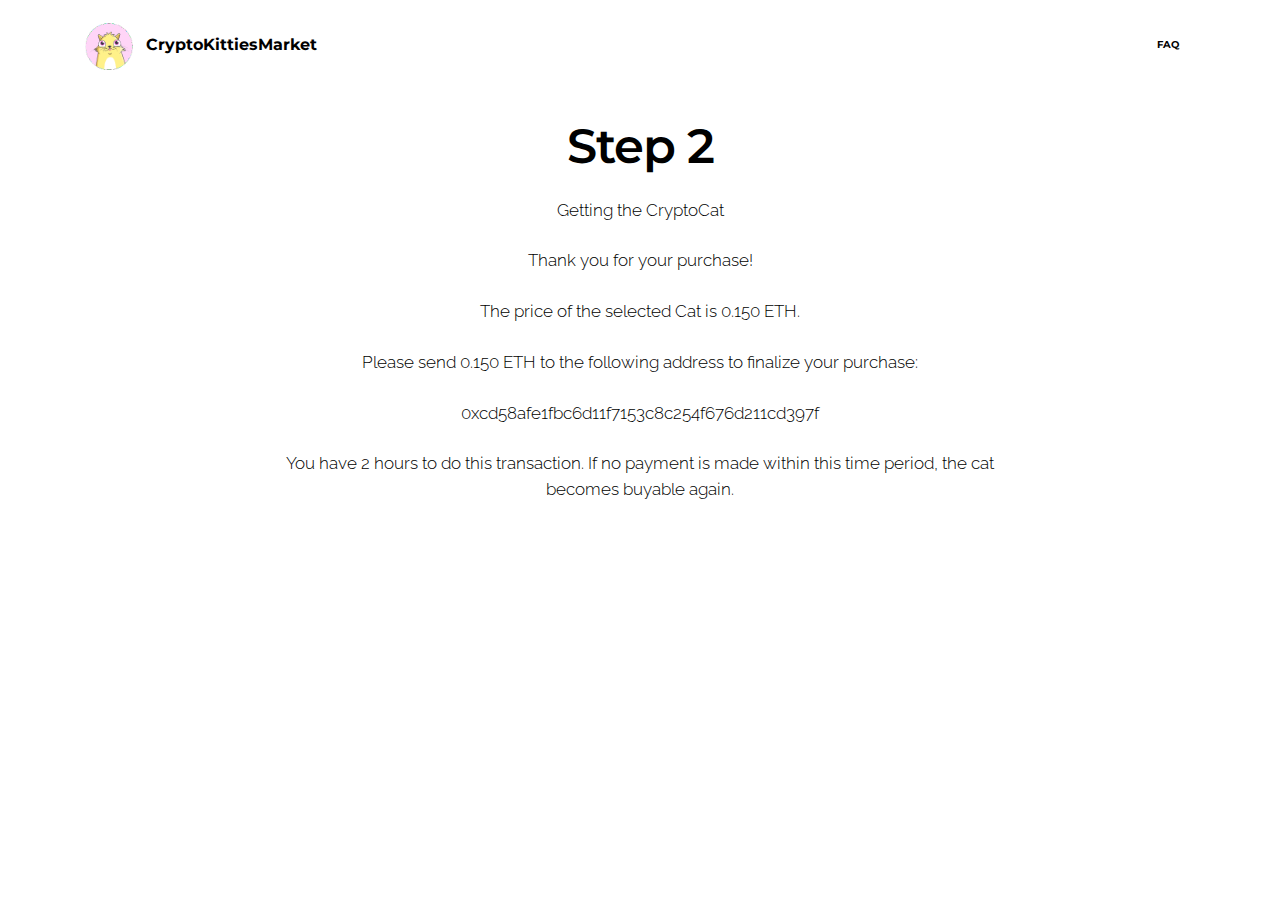
<file: page5.html>
<!DOCTYPE html>
<html>
<head>
  <!-- Site made with Mobirise Website Builder v4.4.1, https://mobirise.com -->
  <meta charset="UTF-8">
  <meta http-equiv="X-UA-Compatible" content="IE=edge">
  <meta name="generator" content="Mobirise v4.4.1, mobirise.com">
  <meta name="viewport" content="width=device-width, initial-scale=1">
  <link rel="shortcut icon" href="assets/images/kitty-eth-124x128.png" type="image/x-icon">
  <meta name="description" content="Website Builder Description">
  <title>byu4</title>
  <link rel="stylesheet" href="https://fonts.googleapis.com/css?family=Montserrat:400,700">
  <link rel="stylesheet" href="https://fonts.googleapis.com/css?family=Raleway:100,100i,200,200i,300,300i,400,400i,500,500i,600,600i,700,700i,800,800i,900,900i">
  <link rel="stylesheet" href="https://fonts.googleapis.com/css?family=Lora:400,700,400italic,700italic&subset=latin">
  <link rel="stylesheet" href="assets/bootstrap-material-design-font/css/material.css">
  <link rel="stylesheet" href="assets/tether/tether.min.css">
  <link rel="stylesheet" href="assets/bootstrap/css/bootstrap.min.css">
  <link rel="stylesheet" href="assets/dropdown/css/style.css">
  <link rel="stylesheet" href="assets/animate.css/animate.min.css">
  <link rel="stylesheet" href="assets/theme/css/style.css">
  <link rel="stylesheet" href="assets/mobirise/css/mbr-additional.css" type="text/css">
  
  
  
</head>
<body>
<section id="ext_menu-p" data-rv-view="27">

    <nav class="navbar navbar-dropdown navbar-fixed-top">
        <div class="container">

            <div class="mbr-table">
                <div class="mbr-table-cell">

                    <div class="navbar-brand">
                        <a href="index.html" class="navbar-logo"><img src="assets/images/kitty-eth-124x128.png" alt="Mobirise"></a>
                        <a class="navbar-caption text-black" href="index.html">CryptoKittiesMarket</a>
                    </div>

                </div>
                <div class="mbr-table-cell">

                    <button class="navbar-toggler pull-xs-right hidden-md-up" type="button" data-toggle="collapse" data-target="#exCollapsingNavbar">
                        <div class="hamburger-icon"></div>
                    </button>

                    <ul class="nav-dropdown collapse pull-xs-right nav navbar-nav navbar-toggleable-sm" id="exCollapsingNavbar"><li class="nav-item"><a class="nav-link link" href="index.html#testimonials4-8">FAQ</a></li></ul>
                    <button hidden="" class="navbar-toggler navbar-close" type="button" data-toggle="collapse" data-target="#exCollapsingNavbar">
                        <div class="close-icon"></div>
                    </button>

                </div>
            </div>

        </div>
    </nav>

</section>

<section class="engine"><a href="https://mobirise.co/o">bootstrap button</a></section><section class="mbr-section article mbr-after-navbar" id="msg-box8-q" data-rv-view="29" style="background-color: rgb(255, 255, 255); padding-top: 120px; padding-bottom: 120px;">

    
    <div class="container">
        <div class="row">
            <div class="col-md-8 col-md-offset-2 text-xs-center">
                <h3 class="mbr-section-title display-2">Step 2</h3>
                <div class="lead"><p>Getting the CryptoCat</p><p>Thank you for your purchase!
</p><p>
</p><p>The price of the selected Cat is 0.150 ETH.</p><p>
</p><p>Please send 0.150 ETH to the following address to finalize your purchase:
</p><p>
</p><p>0xcd58afe1fbc6d11f7153c8c254f676d211cd397f</p><p>You have 2 hours to do this transaction. If no payment is made within this time period, the cat becomes buyable again.</p></div>
                
            </div>
        </div>
    </div>

</section>


  <script src="assets/web/assets/jquery/jquery.min.js"></script>
  <script src="assets/tether/tether.min.js"></script>
  <script src="assets/bootstrap/js/bootstrap.min.js"></script>
  <script src="assets/smooth-scroll/smooth-scroll.js"></script>
  <script src="assets/viewport-checker/jquery.viewportchecker.js"></script>
  <script src="assets/dropdown/js/script.min.js"></script>
  <script src="assets/touch-swipe/jquery.touch-swipe.min.js"></script>
  <script src="assets/theme/js/script.js"></script>
  
  
  <input name="animation" type="hidden">
  </body>
</html>
</file>
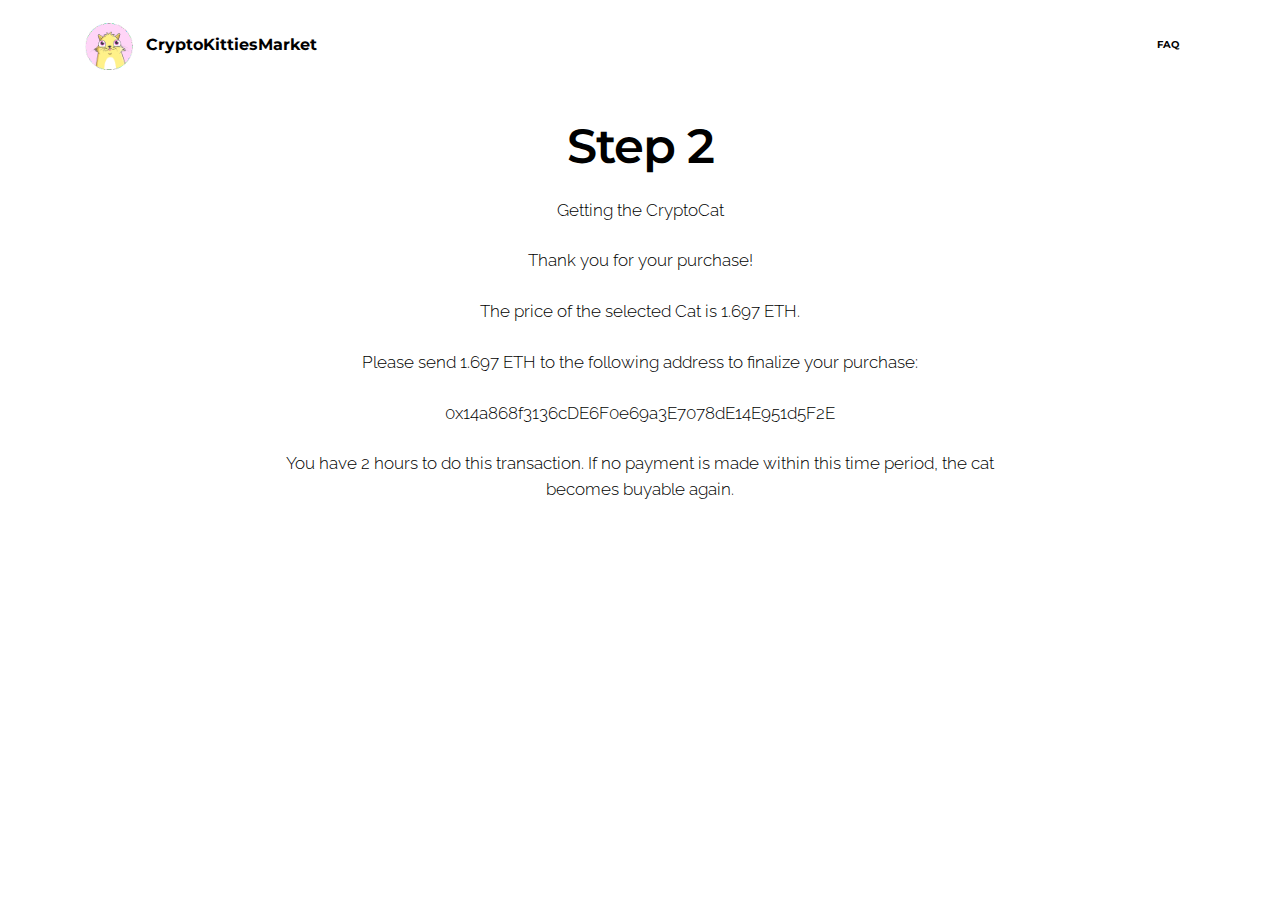
<file: page6.html>
<!DOCTYPE html>
<html>
<head>
  <!-- Site made with Mobirise Website Builder v4.4.1, https://mobirise.com -->
  <meta charset="UTF-8">
  <meta http-equiv="X-UA-Compatible" content="IE=edge">
  <meta name="generator" content="Mobirise v4.4.1, mobirise.com">
  <meta name="viewport" content="width=device-width, initial-scale=1">
  <link rel="shortcut icon" href="assets/images/kitty-eth-124x128.png" type="image/x-icon">
  <meta name="description" content="Website Builder Description">
  <title>byu5</title>
  <link rel="stylesheet" href="https://fonts.googleapis.com/css?family=Montserrat:400,700">
  <link rel="stylesheet" href="https://fonts.googleapis.com/css?family=Raleway:100,100i,200,200i,300,300i,400,400i,500,500i,600,600i,700,700i,800,800i,900,900i">
  <link rel="stylesheet" href="https://fonts.googleapis.com/css?family=Lora:400,700,400italic,700italic&subset=latin">
  <link rel="stylesheet" href="assets/bootstrap-material-design-font/css/material.css">
  <link rel="stylesheet" href="assets/tether/tether.min.css">
  <link rel="stylesheet" href="assets/bootstrap/css/bootstrap.min.css">
  <link rel="stylesheet" href="assets/dropdown/css/style.css">
  <link rel="stylesheet" href="assets/animate.css/animate.min.css">
  <link rel="stylesheet" href="assets/theme/css/style.css">
  <link rel="stylesheet" href="assets/mobirise/css/mbr-additional.css" type="text/css">
  
  
  
</head>
<body>
<section id="ext_menu-r" data-rv-view="32">

    <nav class="navbar navbar-dropdown navbar-fixed-top">
        <div class="container">

            <div class="mbr-table">
                <div class="mbr-table-cell">

                    <div class="navbar-brand">
                        <a href="index.html" class="navbar-logo"><img src="assets/images/kitty-eth-124x128.png" alt="Mobirise"></a>
                        <a class="navbar-caption text-black" href="index.html">CryptoKittiesMarket</a>
                    </div>

                </div>
                <div class="mbr-table-cell">

                    <button class="navbar-toggler pull-xs-right hidden-md-up" type="button" data-toggle="collapse" data-target="#exCollapsingNavbar">
                        <div class="hamburger-icon"></div>
                    </button>

                    <ul class="nav-dropdown collapse pull-xs-right nav navbar-nav navbar-toggleable-sm" id="exCollapsingNavbar"><li class="nav-item"><a class="nav-link link" href="index.html#testimonials4-8">FAQ</a></li></ul>
                    <button hidden="" class="navbar-toggler navbar-close" type="button" data-toggle="collapse" data-target="#exCollapsingNavbar">
                        <div class="close-icon"></div>
                    </button>

                </div>
            </div>

        </div>
    </nav>

</section>

<section class="engine"><a href="https://mobirise.co">Mobirise</a></section><section class="mbr-section article mbr-after-navbar" id="msg-box8-s" data-rv-view="34" style="background-color: rgb(255, 255, 255); padding-top: 120px; padding-bottom: 120px;">

    
    <div class="container">
        <div class="row">
            <div class="col-md-8 col-md-offset-2 text-xs-center">
                <h3 class="mbr-section-title display-2">Step 2</h3>
                <div class="lead"><p>Getting the CryptoCat</p><p>Thank you for your purchase!
</p><p>
</p><p>The price of the selected Cat is 1.697 ETH.</p><p>
</p><p>Please send 1.697 ETH to the following address to finalize your purchase:
</p><p>
</p><p>0x14a868f3136cDE6F0e69a3E7078dE14E951d5F2E</p><p>You have 2 hours to do this transaction. If no payment is made within this time period, the cat becomes buyable again.</p></div>
                
            </div>
        </div>
    </div>

</section>


  <script src="assets/web/assets/jquery/jquery.min.js"></script>
  <script src="assets/tether/tether.min.js"></script>
  <script src="assets/bootstrap/js/bootstrap.min.js"></script>
  <script src="assets/smooth-scroll/smooth-scroll.js"></script>
  <script src="assets/viewport-checker/jquery.viewportchecker.js"></script>
  <script src="assets/dropdown/js/script.min.js"></script>
  <script src="assets/touch-swipe/jquery.touch-swipe.min.js"></script>
  <script src="assets/theme/js/script.js"></script>
  
  
  <input name="animation" type="hidden">
  </body>
</html>
</file>
<file: assets/bootstrap-material-design-font/css/material.css>
@font-face {
  font-family: 'Material-Design-Icons';
  src: url('../fonts/Material-Design-Icons.eot?3ocs8m');
  src: url('../fonts/Material-Design-Icons.eot?#iefix3ocs8m') format('embedded-opentype'), url('../fonts/Material-Design-Icons.woff?3ocs8m') format('woff'), url('../fonts/Material-Design-Icons.ttf?3ocs8m') format('truetype'), url('../fonts/Material-Design-Icons.svg?3ocs8m#Material-Design-Icons') format('svg');
  font-weight: normal;
  font-style: normal;
}
[class^="mdi-"],
[class*="mdi-"] {
  speak: none;
  display: inline-block;
  font-style: normal;
  font-variant:normal;
  font-weight:normal;
  /*font-size:24px;*/
  line-height:1;
  font-family:'Material-Design-Icons' !important;
  text-rendering: auto;
  
  -webkit-font-smoothing: antialiased;
  -moz-osx-font-smoothing: grayscale;
  -webkit-transform: translate(0, 0);
      -ms-transform: translate(0, 0);
          transform: translate(0, 0);
}
[class^="mdi-"]:before,
[class*="mdi-"]:before {
  display: inline-block;
  speak: none;
  text-decoration: inherit;
}
[class^="mdi-"].pull-left,
[class*="mdi-"].pull-left {
  margin-right: .3em;
}
[class^="mdi-"].pull-right,
[class*="mdi-"].pull-right {
  margin-left: .3em;
}
[class^="mdi-"].mdi-lg:before,
[class*="mdi-"].mdi-lg:before,
[class^="mdi-"].mdi-lg:after,
[class*="mdi-"].mdi-lg:after {
  font-size: 1.33333333em;
  line-height: 0.75em;
  vertical-align: -15%;
}
[class^="mdi-"].mdi-2x:before,
[class*="mdi-"].mdi-2x:before,
[class^="mdi-"].mdi-2x:after,
[class*="mdi-"].mdi-2x:after {
  font-size: 2em;
}
[class^="mdi-"].mdi-3x:before,
[class*="mdi-"].mdi-3x:before,
[class^="mdi-"].mdi-3x:after,
[class*="mdi-"].mdi-3x:after {
  font-size: 3em;
}
[class^="mdi-"].mdi-4x:before,
[class*="mdi-"].mdi-4x:before,
[class^="mdi-"].mdi-4x:after,
[class*="mdi-"].mdi-4x:after {
  font-size: 4em;
}
[class^="mdi-"].mdi-5x:before,
[class*="mdi-"].mdi-5x:before,
[class^="mdi-"].mdi-5x:after,
[class*="mdi-"].mdi-5x:after {
  font-size: 5em;
}
[class^="mdi-device-signal-cellular-"]:after,
[class^="mdi-device-battery-"]:after,
[class^="mdi-device-battery-charging-"]:after,
[class^="mdi-device-signal-cellular-connected-no-internet-"]:after,
[class^="mdi-device-signal-wifi-"]:after,
[class^="mdi-device-signal-wifi-statusbar-not-connected"]:after,
.mdi-device-network-wifi:after {
  opacity: .3;
  position: absolute;
  left: 0;
  top: 0;
  z-index: 1;
  display: inline-block;
  speak: none;
  text-decoration: inherit;
}
[class^="mdi-device-signal-cellular-"]:after {
  content: "\e758";
}
[class^="mdi-device-battery-"]:after {
  content: "\e735";
}
[class^="mdi-device-battery-charging-"]:after {
  content: "\e733";
}
[class^="mdi-device-signal-cellular-connected-no-internet-"]:after {
  content: "\e75d";
}
[class^="mdi-device-signal-wifi-"]:after,
.mdi-device-network-wifi:after {
  content: "\e765";
}
[class^="mdi-device-signal-wifi-statusbasr-not-connected"]:after {
  content: "\e8f7";
}
.mdi-device-signal-cellular-off:after,
.mdi-device-signal-cellular-null:after,
.mdi-device-signal-cellular-no-sim:after,
.mdi-device-signal-wifi-off:after,
.mdi-device-signal-wifi-4-bar:after,
.mdi-device-signal-cellular-4-bar:after,
.mdi-device-battery-alert:after,
.mdi-device-signal-cellular-connected-no-internet-4-bar:after,
.mdi-device-battery-std:after,
.mdi-device-battery-full .mdi-device-battery-unknown:after {
  content: "";
}
.mdi-fw {
  width: 1.28571429em;
  text-align: center;
}
.mdi-ul {
  padding-left: 0;
  margin-left: 2.14285714em;
  list-style-type: none;
}
.mdi-ul > li {
  position: relative;
}
.mdi-li {
  position: absolute;
  left: -2.14285714em;
  width: 2.14285714em;
  top: 0.14285714em;
  text-align: center;
}
.mdi-li.mdi-lg {
  left: -1.85714286em;
}
.mdi-border {
  padding: .2em .25em .15em;
  border: solid 0.08em #eeeeee;
  border-radius: .1em;
}
.mdi-spin {
  -webkit-animation: mdi-spin 2s infinite linear;
  animation: mdi-spin 2s infinite linear;
  -webkit-transform-origin: 50% 50%;
  -ms-transform-origin: 50% 50%;
      transform-origin: 50% 50%;
}
.mdi-pulse {
  -webkit-animation: mdi-spin 1s steps(8) infinite;
  animation: mdi-spin 1s steps(8) infinite;
  -webkit-transform-origin: 50% 50%;
  -ms-transform-origin: 50% 50%;
      transform-origin: 50% 50%;
}
@-webkit-keyframes mdi-spin {
  0% {
    -webkit-transform: rotate(0deg);
    transform: rotate(0deg);
  }
  100% {
    -webkit-transform: rotate(359deg);
    transform: rotate(359deg);
  }
}
@keyframes mdi-spin {
  0% {
    -webkit-transform: rotate(0deg);
    transform: rotate(0deg);
  }
  100% {
    -webkit-transform: rotate(359deg);
    transform: rotate(359deg);
  }
}
.mdi-rotate-90 {
  filter: progid:DXImageTransform.Microsoft.BasicImage(rotation=1);
  -webkit-transform: rotate(90deg);
  -ms-transform: rotate(90deg);
  transform: rotate(90deg);
}
.mdi-rotate-180 {
  filter: progid:DXImageTransform.Microsoft.BasicImage(rotation=2);
  -webkit-transform: rotate(180deg);
  -ms-transform: rotate(180deg);
  transform: rotate(180deg);
}
.mdi-rotate-270 {
  filter: progid:DXImageTransform.Microsoft.BasicImage(rotation=3);
  -webkit-transform: rotate(270deg);
  -ms-transform: rotate(270deg);
  transform: rotate(270deg);
}
.mdi-flip-horizontal {
  filter: progid:DXImageTransform.Microsoft.BasicImage(rotation=0, mirror=1);
  -webkit-transform: scale(-1, 1);
  -ms-transform: scale(-1, 1);
  transform: scale(-1, 1);
}
.mdi-flip-vertical {
  filter: progid:DXImageTransform.Microsoft.BasicImage(rotation=2, mirror=1);
  -webkit-transform: scale(1, -1);
  -ms-transform: scale(1, -1);
  transform: scale(1, -1);
}
:root .mdi-rotate-90,
:root .mdi-rotate-180,
:root .mdi-rotate-270,
:root .mdi-flip-horizontal,
:root .mdi-flip-vertical {
  -webkit-filter: none;
          filter: none;
}
.mdi-stack {
  position: relative;
  display: inline-block;
  width: 2em;
  height: 2em;
  line-height: 2em;
  vertical-align: middle;
}
.mdi-stack-1x,
.mdi-stack-2x {
  position: absolute;
  left: 0;
  width: 100%;
  text-align: center;
}
.mdi-stack-1x {
  line-height: inherit;
}
.mdi-stack-2x {
  font-size: 2em;
}
.mdi-inverse {
  color: #ffffff;
}
/* Start Icons */
.mdi-action-3d-rotation:before {
  content: "\e600";
}
.mdi-action-accessibility:before {
  content: "\e601";
}
.mdi-action-account-balance-wallet:before {
  content: "\e602";
}
.mdi-action-account-balance:before {
  content: "\e603";
}
.mdi-action-account-box:before {
  content: "\e604";
}
.mdi-action-account-child:before {
  content: "\e605";
}
.mdi-action-account-circle:before {
  content: "\e606";
}
.mdi-action-add-shopping-cart:before {
  content: "\e607";
}
.mdi-action-alarm-add:before {
  content: "\e608";
}
.mdi-action-alarm-off:before {
  content: "\e609";
}
.mdi-action-alarm-on:before {
  content: "\e60a";
}
.mdi-action-alarm:before {
  content: "\e60b";
}
.mdi-action-android:before {
  content: "\e60c";
}
.mdi-action-announcement:before {
  content: "\e60d";
}
.mdi-action-aspect-ratio:before {
  content: "\e60e";
}
.mdi-action-assessment:before {
  content: "\e60f";
}
.mdi-action-assignment-ind:before {
  content: "\e610";
}
.mdi-action-assignment-late:before {
  content: "\e611";
}
.mdi-action-assignment-return:before {
  content: "\e612";
}
.mdi-action-assignment-returned:before {
  content: "\e613";
}
.mdi-action-assignment-turned-in:before {
  content: "\e614";
}
.mdi-action-assignment:before {
  content: "\e615";
}
.mdi-action-autorenew:before {
  content: "\e616";
}
.mdi-action-backup:before {
  content: "\e617";
}
.mdi-action-book:before {
  content: "\e618";
}
.mdi-action-bookmark-outline:before {
  content: "\e619";
}
.mdi-action-bookmark:before {
  content: "\e61a";
}
.mdi-action-bug-report:before {
  content: "\e61b";
}
.mdi-action-cached:before {
  content: "\e61c";
}
.mdi-action-check-circle:before {
  content: "\e61d";
}
.mdi-action-class:before {
  content: "\e61e";
}
.mdi-action-credit-card:before {
  content: "\e61f";
}
.mdi-action-dashboard:before {
  content: "\e620";
}
.mdi-action-delete:before {
  content: "\e621";
}
.mdi-action-description:before {
  content: "\e622";
}
.mdi-action-dns:before {
  content: "\e623";
}
.mdi-action-done-all:before {
  content: "\e624";
}
.mdi-action-done:before {
  content: "\e625";
}
.mdi-action-event:before {
  content: "\e626";
}
.mdi-action-exit-to-app:before {
  content: "\e627";
}
.mdi-action-explore:before {
  content: "\e628";
}
.mdi-action-extension:before {
  content: "\e629";
}
.mdi-action-face-unlock:before {
  content: "\e62a";
}
.mdi-action-favorite-outline:before {
  content: "\e62b";
}
.mdi-action-favorite:before {
  content: "\e62c";
}
.mdi-action-find-in-page:before {
  content: "\e62d";
}
.mdi-action-find-replace:before {
  content: "\e62e";
}
.mdi-action-flip-to-back:before {
  content: "\e62f";
}
.mdi-action-flip-to-front:before {
  content: "\e630";
}
.mdi-action-get-app:before {
  content: "\e631";
}
.mdi-action-grade:before {
  content: "\e632";
}
.mdi-action-group-work:before {
  content: "\e633";
}
.mdi-action-help:before {
  content: "\e634";
}
.mdi-action-highlight-remove:before {
  content: "\e635";
}
.mdi-action-history:before {
  content: "\e636";
}
.mdi-action-home:before {
  content: "\e637";
}
.mdi-action-https:before {
  content: "\e638";
}
.mdi-action-info-outline:before {
  content: "\e639";
}
.mdi-action-info:before {
  content: "\e63a";
}
.mdi-action-input:before {
  content: "\e63b";
}
.mdi-action-invert-colors:before {
  content: "\e63c";
}
.mdi-action-label-outline:before {
  content: "\e63d";
}
.mdi-action-label:before {
  content: "\e63e";
}
.mdi-action-language:before {
  content: "\e63f";
}
.mdi-action-launch:before {
  content: "\e640";
}
.mdi-action-list:before {
  content: "\e641";
}
.mdi-action-lock-open:before {
  content: "\e642";
}
.mdi-action-lock-outline:before {
  content: "\e643";
}
.mdi-action-lock:before {
  content: "\e644";
}
.mdi-action-loyalty:before {
  content: "\e645";
}
.mdi-action-markunread-mailbox:before {
  content: "\e646";
}
.mdi-action-note-add:before {
  content: "\e647";
}
.mdi-action-open-in-browser:before {
  content: "\e648";
}
.mdi-action-open-in-new:before {
  content: "\e649";
}
.mdi-action-open-with:before {
  content: "\e64a";
}
.mdi-action-pageview:before {
  content: "\e64b";
}
.mdi-action-payment:before {
  content: "\e64c";
}
.mdi-action-perm-camera-mic:before {
  content: "\e64d";
}
.mdi-action-perm-contact-cal:before {
  content: "\e64e";
}
.mdi-action-perm-data-setting:before {
  content: "\e64f";
}
.mdi-action-perm-device-info:before {
  content: "\e650";
}
.mdi-action-perm-identity:before {
  content: "\e651";
}
.mdi-action-perm-media:before {
  content: "\e652";
}
.mdi-action-perm-phone-msg:before {
  content: "\e653";
}
.mdi-action-perm-scan-wifi:before {
  content: "\e654";
}
.mdi-action-picture-in-picture:before {
  content: "\e655";
}
.mdi-action-polymer:before {
  content: "\e656";
}
.mdi-action-print:before {
  content: "\e657";
}
.mdi-action-query-builder:before {
  content: "\e658";
}
.mdi-action-question-answer:before {
  content: "\e659";
}
.mdi-action-receipt:before {
  content: "\e65a";
}
.mdi-action-redeem:before {
  content: "\e65b";
}
.mdi-action-reorder:before {
  content: "\e65c";
}
.mdi-action-report-problem:before {
  content: "\e65d";
}
.mdi-action-restore:before {
  content: "\e65e";
}
.mdi-action-room:before {
  content: "\e65f";
}
.mdi-action-schedule:before {
  content: "\e660";
}
.mdi-action-search:before {
  content: "\e661";
}
.mdi-action-settings-applications:before {
  content: "\e662";
}
.mdi-action-settings-backup-restore:before {
  content: "\e663";
}
.mdi-action-settings-bluetooth:before {
  content: "\e664";
}
.mdi-action-settings-cell:before {
  content: "\e665";
}
.mdi-action-settings-display:before {
  content: "\e666";
}
.mdi-action-settings-ethernet:before {
  content: "\e667";
}
.mdi-action-settings-input-antenna:before {
  content: "\e668";
}
.mdi-action-settings-input-component:before {
  content: "\e669";
}
.mdi-action-settings-input-composite:before {
  content: "\e66a";
}
.mdi-action-settings-input-hdmi:before {
  content: "\e66b";
}
.mdi-action-settings-input-svideo:before {
  content: "\e66c";
}
.mdi-action-settings-overscan:before {
  content: "\e66d";
}
.mdi-action-settings-phone:before {
  content: "\e66e";
}
.mdi-action-settings-power:before {
  content: "\e66f";
}
.mdi-action-settings-remote:before {
  content: "\e670";
}
.mdi-action-settings-voice:before {
  content: "\e671";
}
.mdi-action-settings:before {
  content: "\e672";
}
.mdi-action-shop-two:before {
  content: "\e673";
}
.mdi-action-shop:before {
  content: "\e674";
}
.mdi-action-shopping-basket:before {
  content: "\e675";
}
.mdi-action-shopping-cart:before {
  content: "\e676";
}
.mdi-action-speaker-notes:before {
  content: "\e677";
}
.mdi-action-spellcheck:before {
  content: "\e678";
}
.mdi-action-star-rate:before {
  content: "\e679";
}
.mdi-action-stars:before {
  content: "\e67a";
}
.mdi-action-store:before {
  content: "\e67b";
}
.mdi-action-subject:before {
  content: "\e67c";
}
.mdi-action-supervisor-account:before {
  content: "\e67d";
}
.mdi-action-swap-horiz:before {
  content: "\e67e";
}
.mdi-action-swap-vert-circle:before {
  content: "\e67f";
}
.mdi-action-swap-vert:before {
  content: "\e680";
}
.mdi-action-system-update-tv:before {
  content: "\e681";
}
.mdi-action-tab-unselected:before {
  content: "\e682";
}
.mdi-action-tab:before {
  content: "\e683";
}
.mdi-action-theaters:before {
  content: "\e684";
}
.mdi-action-thumb-down:before {
  content: "\e685";
}
.mdi-action-thumb-up:before {
  content: "\e686";
}
.mdi-action-thumbs-up-down:before {
  content: "\e687";
}
.mdi-action-toc:before {
  content: "\e688";
}
.mdi-action-today:before {
  content: "\e689";
}
.mdi-action-track-changes:before {
  content: "\e68a";
}
.mdi-action-translate:before {
  content: "\e68b";
}
.mdi-action-trending-down:before {
  content: "\e68c";
}
.mdi-action-trending-neutral:before {
  content: "\e68d";
}
.mdi-action-trending-up:before {
  content: "\e68e";
}
.mdi-action-turned-in-not:before {
  content: "\e68f";
}
.mdi-action-turned-in:before {
  content: "\e690";
}
.mdi-action-verified-user:before {
  content: "\e691";
}
.mdi-action-view-agenda:before {
  content: "\e692";
}
.mdi-action-view-array:before {
  content: "\e693";
}
.mdi-action-view-carousel:before {
  content: "\e694";
}
.mdi-action-view-column:before {
  content: "\e695";
}
.mdi-action-view-day:before {
  content: "\e696";
}
.mdi-action-view-headline:before {
  content: "\e697";
}
.mdi-action-view-list:before {
  content: "\e698";
}
.mdi-action-view-module:before {
  content: "\e699";
}
.mdi-action-view-quilt:before {
  content: "\e69a";
}
.mdi-action-view-stream:before {
  content: "\e69b";
}
.mdi-action-view-week:before {
  content: "\e69c";
}
.mdi-action-visibility-off:before {
  content: "\e69d";
}
.mdi-action-visibility:before {
  content: "\e69e";
}
.mdi-action-wallet-giftcard:before {
  content: "\e69f";
}
.mdi-action-wallet-membership:before {
  content: "\e6a0";
}
.mdi-action-wallet-travel:before {
  content: "\e6a1";
}
.mdi-action-work:before {
  content: "\e6a2";
}
.mdi-alert-error:before {
  content: "\e6a3";
}
.mdi-alert-warning:before {
  content: "\e6a4";
}
.mdi-av-album:before {
  content: "\e6a5";
}
.mdi-av-closed-caption:before {
  content: "\e6a6";
}
.mdi-av-equalizer:before {
  content: "\e6a7";
}
.mdi-av-explicit:before {
  content: "\e6a8";
}
.mdi-av-fast-forward:before {
  content: "\e6a9";
}
.mdi-av-fast-rewind:before {
  content: "\e6aa";
}
.mdi-av-games:before {
  content: "\e6ab";
}
.mdi-av-hearing:before {
  content: "\e6ac";
}
.mdi-av-high-quality:before {
  content: "\e6ad";
}
.mdi-av-loop:before {
  content: "\e6ae";
}
.mdi-av-mic-none:before {
  content: "\e6af";
}
.mdi-av-mic-off:before {
  content: "\e6b0";
}
.mdi-av-mic:before {
  content: "\e6b1";
}
.mdi-av-movie:before {
  content: "\e6b2";
}
.mdi-av-my-library-add:before {
  content: "\e6b3";
}
.mdi-av-my-library-books:before {
  content: "\e6b4";
}
.mdi-av-my-library-music:before {
  content: "\e6b5";
}
.mdi-av-new-releases:before {
  content: "\e6b6";
}
.mdi-av-not-interested:before {
  content: "\e6b7";
}
.mdi-av-pause-circle-fill:before {
  content: "\e6b8";
}
.mdi-av-pause-circle-outline:before {
  content: "\e6b9";
}
.mdi-av-pause:before {
  content: "\e6ba";
}
.mdi-av-play-arrow:before {
  content: "\e6bb";
}
.mdi-av-play-circle-fill:before {
  content: "\e6bc";
}
.mdi-av-play-circle-outline:before {
  content: "\e6bd";
}
.mdi-av-play-shopping-bag:before {
  content: "\e6be";
}
.mdi-av-playlist-add:before {
  content: "\e6bf";
}
.mdi-av-queue-music:before {
  content: "\e6c0";
}
.mdi-av-queue:before {
  content: "\e6c1";
}
.mdi-av-radio:before {
  content: "\e6c2";
}
.mdi-av-recent-actors:before {
  content: "\e6c3";
}
.mdi-av-repeat-one:before {
  content: "\e6c4";
}
.mdi-av-repeat:before {
  content: "\e6c5";
}
.mdi-av-replay:before {
  content: "\e6c6";
}
.mdi-av-shuffle:before {
  content: "\e6c7";
}
.mdi-av-skip-next:before {
  content: "\e6c8";
}
.mdi-av-skip-previous:before {
  content: "\e6c9";
}
.mdi-av-snooze:before {
  content: "\e6ca";
}
.mdi-av-stop:before {
  content: "\e6cb";
}
.mdi-av-subtitles:before {
  content: "\e6cc";
}
.mdi-av-surround-sound:before {
  content: "\e6cd";
}
.mdi-av-timer:before {
  content: "\e6ce";
}
.mdi-av-video-collection:before {
  content: "\e6cf";
}
.mdi-av-videocam-off:before {
  content: "\e6d0";
}
.mdi-av-videocam:before {
  content: "\e6d1";
}
.mdi-av-volume-down:before {
  content: "\e6d2";
}
.mdi-av-volume-mute:before {
  content: "\e6d3";
}
.mdi-av-volume-off:before {
  content: "\e6d4";
}
.mdi-av-volume-up:before {
  content: "\e6d5";
}
.mdi-av-web:before {
  content: "\e6d6";
}
.mdi-communication-business:before {
  content: "\e6d7";
}
.mdi-communication-call-end:before {
  content: "\e6d8";
}
.mdi-communication-call-made:before {
  content: "\e6d9";
}
.mdi-communication-call-merge:before {
  content: "\e6da";
}
.mdi-communication-call-missed:before {
  content: "\e6db";
}
.mdi-communication-call-received:before {
  content: "\e6dc";
}
.mdi-communication-call-split:before {
  content: "\e6dd";
}
.mdi-communication-call:before {
  content: "\e6de";
}
.mdi-communication-chat:before {
  content: "\e6df";
}
.mdi-communication-clear-all:before {
  content: "\e6e0";
}
.mdi-communication-comment:before {
  content: "\e6e1";
}
.mdi-communication-contacts:before {
  content: "\e6e2";
}
.mdi-communication-dialer-sip:before {
  content: "\e6e3";
}
.mdi-communication-dialpad:before {
  content: "\e6e4";
}
.mdi-communication-dnd-on:before {
  content: "\e6e5";
}
.mdi-communication-email:before {
  content: "\e6e6";
}
.mdi-communication-forum:before {
  content: "\e6e7";
}
.mdi-communication-import-export:before {
  content: "\e6e8";
}
.mdi-communication-invert-colors-off:before {
  content: "\e6e9";
}
.mdi-communication-invert-colors-on:before {
  content: "\e6ea";
}
.mdi-communication-live-help:before {
  content: "\e6eb";
}
.mdi-communication-location-off:before {
  content: "\e6ec";
}
.mdi-communication-location-on:before {
  content: "\e6ed";
}
.mdi-communication-message:before {
  content: "\e6ee";
}
.mdi-communication-messenger:before {
  content: "\e6ef";
}
.mdi-communication-no-sim:before {
  content: "\e6f0";
}
.mdi-communication-phone:before {
  content: "\e6f1";
}
.mdi-communication-portable-wifi-off:before {
  content: "\e6f2";
}
.mdi-communication-quick-contacts-dialer:before {
  content: "\e6f3";
}
.mdi-communication-quick-contacts-mail:before {
  content: "\e6f4";
}
.mdi-communication-ring-volume:before {
  content: "\e6f5";
}
.mdi-communication-stay-current-landscape:before {
  content: "\e6f6";
}
.mdi-communication-stay-current-portrait:before {
  content: "\e6f7";
}
.mdi-communication-stay-primary-landscape:before {
  content: "\e6f8";
}
.mdi-communication-stay-primary-portrait:before {
  content: "\e6f9";
}
.mdi-communication-swap-calls:before {
  content: "\e6fa";
}
.mdi-communication-textsms:before {
  content: "\e6fb";
}
.mdi-communication-voicemail:before {
  content: "\e6fc";
}
.mdi-communication-vpn-key:before {
  content: "\e6fd";
}
.mdi-content-add-box:before {
  content: "\e6fe";
}
.mdi-content-add-circle-outline:before {
  content: "\e6ff";
}
.mdi-content-add-circle:before {
  content: "\e700";
}
.mdi-content-add:before {
  content: "\e701";
}
.mdi-content-archive:before {
  content: "\e702";
}
.mdi-content-backspace:before {
  content: "\e703";
}
.mdi-content-block:before {
  content: "\e704";
}
.mdi-content-clear:before {
  content: "\e705";
}
.mdi-content-content-copy:before {
  content: "\e706";
}
.mdi-content-content-cut:before {
  content: "\e707";
}
.mdi-content-content-paste:before {
  content: "\e708";
}
.mdi-content-create:before {
  content: "\e709";
}
.mdi-content-drafts:before {
  content: "\e70a";
}
.mdi-content-filter-list:before {
  content: "\e70b";
}
.mdi-content-flag:before {
  content: "\e70c";
}
.mdi-content-forward:before {
  content: "\e70d";
}
.mdi-content-gesture:before {
  content: "\e70e";
}
.mdi-content-inbox:before {
  content: "\e70f";
}
.mdi-content-link:before {
  content: "\e710";
}
.mdi-content-mail:before {
  content: "\e711";
}
.mdi-content-markunread:before {
  content: "\e712";
}
.mdi-content-redo:before {
  content: "\e713";
}
.mdi-content-remove-circle-outline:before {
  content: "\e714";
}
.mdi-content-remove-circle:before {
  content: "\e715";
}
.mdi-content-remove:before {
  content: "\e716";
}
.mdi-content-reply-all:before {
  content: "\e717";
}
.mdi-content-reply:before {
  content: "\e718";
}
.mdi-content-report:before {
  content: "\e719";
}
.mdi-content-save:before {
  content: "\e71a";
}
.mdi-content-select-all:before {
  content: "\e71b";
}
.mdi-content-send:before {
  content: "\e71c";
}
.mdi-content-sort:before {
  content: "\e71d";
}
.mdi-content-text-format:before {
  content: "\e71e";
}
.mdi-content-undo:before {
  content: "\e71f";
}
.mdi-editor-attach-file:before {
  content: "\e776";
}
.mdi-editor-attach-money:before {
  content: "\e777";
}
.mdi-editor-border-all:before {
  content: "\e778";
}
.mdi-editor-border-bottom:before {
  content: "\e779";
}
.mdi-editor-border-clear:before {
  content: "\e77a";
}
.mdi-editor-border-color:before {
  content: "\e77b";
}
.mdi-editor-border-horizontal:before {
  content: "\e77c";
}
.mdi-editor-border-inner:before {
  content: "\e77d";
}
.mdi-editor-border-left:before {
  content: "\e77e";
}
.mdi-editor-border-outer:before {
  content: "\e77f";
}
.mdi-editor-border-right:before {
  content: "\e780";
}
.mdi-editor-border-style:before {
  content: "\e781";
}
.mdi-editor-border-top:before {
  content: "\e782";
}
.mdi-editor-border-vertical:before {
  content: "\e783";
}
.mdi-editor-format-align-center:before {
  content: "\e784";
}
.mdi-editor-format-align-justify:before {
  content: "\e785";
}
.mdi-editor-format-align-left:before {
  content: "\e786";
}
.mdi-editor-format-align-right:before {
  content: "\e787";
}
.mdi-editor-format-bold:before {
  content: "\e788";
}
.mdi-editor-format-clear:before {
  content: "\e789";
}
.mdi-editor-format-color-fill:before {
  content: "\e78a";
}
.mdi-editor-format-color-reset:before {
  content: "\e78b";
}
.mdi-editor-format-color-text:before {
  content: "\e78c";
}
.mdi-editor-format-indent-decrease:before {
  content: "\e78d";
}
.mdi-editor-format-indent-increase:before {
  content: "\e78e";
}
.mdi-editor-format-italic:before {
  content: "\e78f";
}
.mdi-editor-format-line-spacing:before {
  content: "\e790";
}
.mdi-editor-format-list-bulleted:before {
  content: "\e791";
}
.mdi-editor-format-list-numbered:before {
  content: "\e792";
}
.mdi-editor-format-paint:before {
  content: "\e793";
}
.mdi-editor-format-quote:before {
  content: "\e794";
}
.mdi-editor-format-size:before {
  content: "\e795";
}
.mdi-editor-format-strikethrough:before {
  content: "\e796";
}
.mdi-editor-format-textdirection-l-to-r:before {
  content: "\e797";
}
.mdi-editor-format-textdirection-r-to-l:before {
  content: "\e798";
}
.mdi-editor-format-underline:before {
  content: "\e799";
}
.mdi-editor-functions:before {
  content: "\e79a";
}
.mdi-editor-insert-chart:before {
  content: "\e79b";
}
.mdi-editor-insert-comment:before {
  content: "\e79c";
}
.mdi-editor-insert-drive-file:before {
  content: "\e79d";
}
.mdi-editor-insert-emoticon:before {
  content: "\e79e";
}
.mdi-editor-insert-invitation:before {
  content: "\e79f";
}
.mdi-editor-insert-link:before {
  content: "\e7a0";
}
.mdi-editor-insert-photo:before {
  content: "\e7a1";
}
.mdi-editor-merge-type:before {
  content: "\e7a2";
}
.mdi-editor-mode-comment:before {
  content: "\e7a3";
}
.mdi-editor-mode-edit:before {
  content: "\e7a4";
}
.mdi-editor-publish:before {
  content: "\e7a5";
}
.mdi-editor-vertical-align-bottom:before {
  content: "\e7a6";
}
.mdi-editor-vertical-align-center:before {
  content: "\e7a7";
}
.mdi-editor-vertical-align-top:before {
  content: "\e7a8";
}
.mdi-editor-wrap-text:before {
  content: "\e7a9";
}
.mdi-file-attachment:before {
  content: "\e7aa";
}
.mdi-file-cloud-circle:before {
  content: "\e7ab";
}
.mdi-file-cloud-done:before {
  content: "\e7ac";
}
.mdi-file-cloud-download:before {
  content: "\e7ad";
}
.mdi-file-cloud-off:before {
  content: "\e7ae";
}
.mdi-file-cloud-queue:before {
  content: "\e7af";
}
.mdi-file-cloud-upload:before {
  content: "\e7b0";
}
.mdi-file-cloud:before {
  content: "\e7b1";
}
.mdi-file-file-download:before {
  content: "\e7b2";
}
.mdi-file-file-upload:before {
  content: "\e7b3";
}
.mdi-file-folder-open:before {
  content: "\e7b4";
}
.mdi-file-folder-shared:before {
  content: "\e7b5";
}
.mdi-file-folder:before {
  content: "\e7b6";
}
.mdi-device-access-alarm:before {
  content: "\e720";
}
.mdi-device-access-alarms:before {
  content: "\e721";
}
.mdi-device-access-time:before {
  content: "\e722";
}
.mdi-device-add-alarm:before {
  content: "\e723";
}
.mdi-device-airplanemode-off:before {
  content: "\e724";
}
.mdi-device-airplanemode-on:before {
  content: "\e725";
}
.mdi-device-battery-20:before {
  content: "\e726";
}
.mdi-device-battery-30:before {
  content: "\e727";
}
.mdi-device-battery-50:before {
  content: "\e728";
}
.mdi-device-battery-60:before {
  content: "\e729";
}
.mdi-device-battery-80:before {
  content: "\e72a";
}
.mdi-device-battery-90:before {
  content: "\e72b";
}
.mdi-device-battery-alert:before {
  content: "\e72c";
}
.mdi-device-battery-charging-20:before {
  content: "\e72d";
}
.mdi-device-battery-charging-30:before {
  content: "\e72e";
}
.mdi-device-battery-charging-50:before {
  content: "\e72f";
}
.mdi-device-battery-charging-60:before {
  content: "\e730";
}
.mdi-device-battery-charging-80:before {
  content: "\e731";
}
.mdi-device-battery-charging-90:before {
  content: "\e732";
}
.mdi-device-battery-charging-full:before {
  content: "\e733";
}
.mdi-device-battery-full:before {
  content: "\e734";
}
.mdi-device-battery-std:before {
  content: "\e735";
}
.mdi-device-battery-unknown:before {
  content: "\e736";
}
.mdi-device-bluetooth-connected:before {
  content: "\e737";
}
.mdi-device-bluetooth-disabled:before {
  content: "\e738";
}
.mdi-device-bluetooth-searching:before {
  content: "\e739";
}
.mdi-device-bluetooth:before {
  content: "\e73a";
}
.mdi-device-brightness-auto:before {
  content: "\e73b";
}
.mdi-device-brightness-high:before {
  content: "\e73c";
}
.mdi-device-brightness-low:before {
  content: "\e73d";
}
.mdi-device-brightness-medium:before {
  content: "\e73e";
}
.mdi-device-data-usage:before {
  content: "\e73f";
}
.mdi-device-developer-mode:before {
  content: "\e740";
}
.mdi-device-devices:before {
  content: "\e741";
}
.mdi-device-dvr:before {
  content: "\e742";
}
.mdi-device-gps-fixed:before {
  content: "\e743";
}
.mdi-device-gps-not-fixed:before {
  content: "\e744";
}
.mdi-device-gps-off:before {
  content: "\e745";
}
.mdi-device-location-disabled:before {
  content: "\e746";
}
.mdi-device-location-searching:before {
  content: "\e747";
}
.mdi-device-multitrack-audio:before {
  content: "\e748";
}
.mdi-device-network-cell:before {
  content: "\e749";
}
.mdi-device-network-wifi:before {
  content: "\e74a";
}
.mdi-device-nfc:before {
  content: "\e74b";
}
.mdi-device-now-wallpaper:before {
  content: "\e74c";
}
.mdi-device-now-widgets:before {
  content: "\e74d";
}
.mdi-device-screen-lock-landscape:before {
  content: "\e74e";
}
.mdi-device-screen-lock-portrait:before {
  content: "\e74f";
}
.mdi-device-screen-lock-rotation:before {
  content: "\e750";
}
.mdi-device-screen-rotation:before {
  content: "\e751";
}
.mdi-device-sd-storage:before {
  content: "\e752";
}
.mdi-device-settings-system-daydream:before {
  content: "\e753";
}
.mdi-device-signal-cellular-0-bar:before {
  content: "\e754";
}
.mdi-device-signal-cellular-1-bar:before {
  content: "\e755";
}
.mdi-device-signal-cellular-2-bar:before {
  content: "\e756";
}
.mdi-device-signal-cellular-3-bar:before {
  content: "\e757";
}
.mdi-device-signal-cellular-4-bar:before {
  content: "\e758";
}
.mdi-signal-wifi-statusbar-connected-no-internet-after:before {
  content: "\e8f6";
}
.mdi-device-signal-cellular-connected-no-internet-0-bar:before {
  content: "\e759";
}
.mdi-device-signal-cellular-connected-no-internet-1-bar:before {
  content: "\e75a";
}
.mdi-device-signal-cellular-connected-no-internet-2-bar:before {
  content: "\e75b";
}
.mdi-device-signal-cellular-connected-no-internet-3-bar:before {
  content: "\e75c";
}
.mdi-device-signal-cellular-connected-no-internet-4-bar:before {
  content: "\e75d";
}
.mdi-device-signal-cellular-no-sim:before {
  content: "\e75e";
}
.mdi-device-signal-cellular-null:before {
  content: "\e75f";
}
.mdi-device-signal-cellular-off:before {
  content: "\e760";
}
.mdi-device-signal-wifi-0-bar:before {
  content: "\e761";
}
.mdi-device-signal-wifi-1-bar:before {
  content: "\e762";
}
.mdi-device-signal-wifi-2-bar:before {
  content: "\e763";
}
.mdi-device-signal-wifi-3-bar:before {
  content: "\e764";
}
.mdi-device-signal-wifi-4-bar:before {
  content: "\e765";
}
.mdi-device-signal-wifi-off:before {
  content: "\e766";
}
.mdi-device-signal-wifi-statusbar-1-bar:before {
  content: "\e767";
}
.mdi-device-signal-wifi-statusbar-2-bar:before {
  content: "\e768";
}
.mdi-device-signal-wifi-statusbar-3-bar:before {
  content: "\e769";
}
.mdi-device-signal-wifi-statusbar-4-bar:before {
  content: "\e76a";
}
.mdi-device-signal-wifi-statusbar-connected-no-internet-:before {
  content: "\e76b";
}
.mdi-device-signal-wifi-statusbar-connected-no-internet:before {
  content: "\e76f";
}
.mdi-device-signal-wifi-statusbar-connected-no-internet-2:before {
  content: "\e76c";
}
.mdi-device-signal-wifi-statusbar-connected-no-internet-3:before {
  content: "\e76d";
}
.mdi-device-signal-wifi-statusbar-connected-no-internet-4:before {
  content: "\e76e";
}
.mdi-signal-wifi-statusbar-not-connected-after:before {
  content: "\e8f7";
}
.mdi-device-signal-wifi-statusbar-not-connected:before {
  content: "\e770";
}
.mdi-device-signal-wifi-statusbar-null:before {
  content: "\e771";
}
.mdi-device-storage:before {
  content: "\e772";
}
.mdi-device-usb:before {
  content: "\e773";
}
.mdi-device-wifi-lock:before {
  content: "\e774";
}
.mdi-device-wifi-tethering:before {
  content: "\e775";
}
.mdi-hardware-cast-connected:before {
  content: "\e7b7";
}
.mdi-hardware-cast:before {
  content: "\e7b8";
}
.mdi-hardware-computer:before {
  content: "\e7b9";
}
.mdi-hardware-desktop-mac:before {
  content: "\e7ba";
}
.mdi-hardware-desktop-windows:before {
  content: "\e7bb";
}
.mdi-hardware-dock:before {
  content: "\e7bc";
}
.mdi-hardware-gamepad:before {
  content: "\e7bd";
}
.mdi-hardware-headset-mic:before {
  content: "\e7be";
}
.mdi-hardware-headset:before {
  content: "\e7bf";
}
.mdi-hardware-keyboard-alt:before {
  content: "\e7c0";
}
.mdi-hardware-keyboard-arrow-down:before {
  content: "\e7c1";
}
.mdi-hardware-keyboard-arrow-left:before {
  content: "\e7c2";
}
.mdi-hardware-keyboard-arrow-right:before {
  content: "\e7c3";
}
.mdi-hardware-keyboard-arrow-up:before {
  content: "\e7c4";
}
.mdi-hardware-keyboard-backspace:before {
  content: "\e7c5";
}
.mdi-hardware-keyboard-capslock:before {
  content: "\e7c6";
}
.mdi-hardware-keyboard-control:before {
  content: "\e7c7";
}
.mdi-hardware-keyboard-hide:before {
  content: "\e7c8";
}
.mdi-hardware-keyboard-return:before {
  content: "\e7c9";
}
.mdi-hardware-keyboard-tab:before {
  content: "\e7ca";
}
.mdi-hardware-keyboard-voice:before {
  content: "\e7cb";
}
.mdi-hardware-keyboard:before {
  content: "\e7cc";
}
.mdi-hardware-laptop-chromebook:before {
  content: "\e7cd";
}
.mdi-hardware-laptop-mac:before {
  content: "\e7ce";
}
.mdi-hardware-laptop-windows:before {
  content: "\e7cf";
}
.mdi-hardware-laptop:before {
  content: "\e7d0";
}
.mdi-hardware-memory:before {
  content: "\e7d1";
}
.mdi-hardware-mouse:before {
  content: "\e7d2";
}
.mdi-hardware-phone-android:before {
  content: "\e7d3";
}
.mdi-hardware-phone-iphone:before {
  content: "\e7d4";
}
.mdi-hardware-phonelink-off:before {
  content: "\e7d5";
}
.mdi-hardware-phonelink:before {
  content: "\e7d6";
}
.mdi-hardware-security:before {
  content: "\e7d7";
}
.mdi-hardware-sim-card:before {
  content: "\e7d8";
}
.mdi-hardware-smartphone:before {
  content: "\e7d9";
}
.mdi-hardware-speaker:before {
  content: "\e7da";
}
.mdi-hardware-tablet-android:before {
  content: "\e7db";
}
.mdi-hardware-tablet-mac:before {
  content: "\e7dc";
}
.mdi-hardware-tablet:before {
  content: "\e7dd";
}
.mdi-hardware-tv:before {
  content: "\e7de";
}
.mdi-hardware-watch:before {
  content: "\e7df";
}
.mdi-image-add-to-photos:before {
  content: "\e7e0";
}
.mdi-image-adjust:before {
  content: "\e7e1";
}
.mdi-image-assistant-photo:before {
  content: "\e7e2";
}
.mdi-image-audiotrack:before {
  content: "\e7e3";
}
.mdi-image-blur-circular:before {
  content: "\e7e4";
}
.mdi-image-blur-linear:before {
  content: "\e7e5";
}
.mdi-image-blur-off:before {
  content: "\e7e6";
}
.mdi-image-blur-on:before {
  content: "\e7e7";
}
.mdi-image-brightness-1:before {
  content: "\e7e8";
}
.mdi-image-brightness-2:before {
  content: "\e7e9";
}
.mdi-image-brightness-3:before {
  content: "\e7ea";
}
.mdi-image-brightness-4:before {
  content: "\e7eb";
}
.mdi-image-brightness-5:before {
  content: "\e7ec";
}
.mdi-image-brightness-6:before {
  content: "\e7ed";
}
.mdi-image-brightness-7:before {
  content: "\e7ee";
}
.mdi-image-brush:before {
  content: "\e7ef";
}
.mdi-image-camera-alt:before {
  content: "\e7f0";
}
.mdi-image-camera-front:before {
  content: "\e7f1";
}
.mdi-image-camera-rear:before {
  content: "\e7f2";
}
.mdi-image-camera-roll:before {
  content: "\e7f3";
}
.mdi-image-camera:before {
  content: "\e7f4";
}
.mdi-image-center-focus-strong:before {
  content: "\e7f5";
}
.mdi-image-center-focus-weak:before {
  content: "\e7f6";
}
.mdi-image-collections:before {
  content: "\e7f7";
}
.mdi-image-color-lens:before {
  content: "\e7f8";
}
.mdi-image-colorize:before {
  content: "\e7f9";
}
.mdi-image-compare:before {
  content: "\e7fa";
}
.mdi-image-control-point-duplicate:before {
  content: "\e7fb";
}
.mdi-image-control-point:before {
  content: "\e7fc";
}
.mdi-image-crop-3-2:before {
  content: "\e7fd";
}
.mdi-image-crop-5-4:before {
  content: "\e7fe";
}
.mdi-image-crop-7-5:before {
  content: "\e7ff";
}
.mdi-image-crop-16-9:before {
  content: "\e800";
}
.mdi-image-crop-din:before {
  content: "\e801";
}
.mdi-image-crop-free:before {
  content: "\e802";
}
.mdi-image-crop-landscape:before {
  content: "\e803";
}
.mdi-image-crop-original:before {
  content: "\e804";
}
.mdi-image-crop-portrait:before {
  content: "\e805";
}
.mdi-image-crop-square:before {
  content: "\e806";
}
.mdi-image-crop:before {
  content: "\e807";
}
.mdi-image-dehaze:before {
  content: "\e808";
}
.mdi-image-details:before {
  content: "\e809";
}
.mdi-image-edit:before {
  content: "\e80a";
}
.mdi-image-exposure-minus-1:before {
  content: "\e80b";
}
.mdi-image-exposure-minus-2:before {
  content: "\e80c";
}
.mdi-image-exposure-plus-1:before {
  content: "\e80d";
}
.mdi-image-exposure-plus-2:before {
  content: "\e80e";
}
.mdi-image-exposure-zero:before {
  content: "\e80f";
}
.mdi-image-exposure:before {
  content: "\e810";
}
.mdi-image-filter-1:before {
  content: "\e811";
}
.mdi-image-filter-2:before {
  content: "\e812";
}
.mdi-image-filter-3:before {
  content: "\e813";
}
.mdi-image-filter-4:before {
  content: "\e814";
}
.mdi-image-filter-5:before {
  content: "\e815";
}
.mdi-image-filter-6:before {
  content: "\e816";
}
.mdi-image-filter-7:before {
  content: "\e817";
}
.mdi-image-filter-8:before {
  content: "\e818";
}
.mdi-image-filter-9-plus:before {
  content: "\e819";
}
.mdi-image-filter-9:before {
  content: "\e81a";
}
.mdi-image-filter-b-and-w:before {
  content: "\e81b";
}
.mdi-image-filter-center-focus:before {
  content: "\e81c";
}
.mdi-image-filter-drama:before {
  content: "\e81d";
}
.mdi-image-filter-frames:before {
  content: "\e81e";
}
.mdi-image-filter-hdr:before {
  content: "\e81f";
}
.mdi-image-filter-none:before {
  content: "\e820";
}
.mdi-image-filter-tilt-shift:before {
  content: "\e821";
}
.mdi-image-filter-vintage:before {
  content: "\e822";
}
.mdi-image-filter:before {
  content: "\e823";
}
.mdi-image-flare:before {
  content: "\e824";
}
.mdi-image-flash-auto:before {
  content: "\e825";
}
.mdi-image-flash-off:before {
  content: "\e826";
}
.mdi-image-flash-on:before {
  content: "\e827";
}
.mdi-image-flip:before {
  content: "\e828";
}
.mdi-image-gradient:before {
  content: "\e829";
}
.mdi-image-grain:before {
  content: "\e82a";
}
.mdi-image-grid-off:before {
  content: "\e82b";
}
.mdi-image-grid-on:before {
  content: "\e82c";
}
.mdi-image-hdr-off:before {
  content: "\e82d";
}
.mdi-image-hdr-on:before {
  content: "\e82e";
}
.mdi-image-hdr-strong:before {
  content: "\e82f";
}
.mdi-image-hdr-weak:before {
  content: "\e830";
}
.mdi-image-healing:before {
  content: "\e831";
}
.mdi-image-image-aspect-ratio:before {
  content: "\e832";
}
.mdi-image-image:before {
  content: "\e833";
}
.mdi-image-iso:before {
  content: "\e834";
}
.mdi-image-landscape:before {
  content: "\e835";
}
.mdi-image-leak-add:before {
  content: "\e836";
}
.mdi-image-leak-remove:before {
  content: "\e837";
}
.mdi-image-lens:before {
  content: "\e838";
}
.mdi-image-looks-3:before {
  content: "\e839";
}
.mdi-image-looks-4:before {
  content: "\e83a";
}
.mdi-image-looks-5:before {
  content: "\e83b";
}
.mdi-image-looks-6:before {
  content: "\e83c";
}
.mdi-image-looks-one:before {
  content: "\e83d";
}
.mdi-image-looks-two:before {
  content: "\e83e";
}
.mdi-image-looks:before {
  content: "\e83f";
}
.mdi-image-loupe:before {
  content: "\e840";
}
.mdi-image-movie-creation:before {
  content: "\e841";
}
.mdi-image-nature-people:before {
  content: "\e842";
}
.mdi-image-nature:before {
  content: "\e843";
}
.mdi-image-navigate-before:before {
  content: "\e844";
}
.mdi-image-navigate-next:before {
  content: "\e845";
}
.mdi-image-palette:before {
  content: "\e846";
}
.mdi-image-panorama-fisheye:before {
  content: "\e847";
}
.mdi-image-panorama-horizontal:before {
  content: "\e848";
}
.mdi-image-panorama-vertical:before {
  content: "\e849";
}
.mdi-image-panorama-wide-angle:before {
  content: "\e84a";
}
.mdi-image-panorama:before {
  content: "\e84b";
}
.mdi-image-photo-album:before {
  content: "\e84c";
}
.mdi-image-photo-camera:before {
  content: "\e84d";
}
.mdi-image-photo-library:before {
  content: "\e84e";
}
.mdi-image-photo:before {
  content: "\e84f";
}
.mdi-image-portrait:before {
  content: "\e850";
}
.mdi-image-remove-red-eye:before {
  content: "\e851";
}
.mdi-image-rotate-left:before {
  content: "\e852";
}
.mdi-image-rotate-right:before {
  content: "\e853";
}
.mdi-image-slideshow:before {
  content: "\e854";
}
.mdi-image-straighten:before {
  content: "\e855";
}
.mdi-image-style:before {
  content: "\e856";
}
.mdi-image-switch-camera:before {
  content: "\e857";
}
.mdi-image-switch-video:before {
  content: "\e858";
}
.mdi-image-tag-faces:before {
  content: "\e859";
}
.mdi-image-texture:before {
  content: "\e85a";
}
.mdi-image-timelapse:before {
  content: "\e85b";
}
.mdi-image-timer-3:before {
  content: "\e85c";
}
.mdi-image-timer-10:before {
  content: "\e85d";
}
.mdi-image-timer-auto:before {
  content: "\e85e";
}
.mdi-image-timer-off:before {
  content: "\e85f";
}
.mdi-image-timer:before {
  content: "\e860";
}
.mdi-image-tonality:before {
  content: "\e861";
}
.mdi-image-transform:before {
  content: "\e862";
}
.mdi-image-tune:before {
  content: "\e863";
}
.mdi-image-wb-auto:before {
  content: "\e864";
}
.mdi-image-wb-cloudy:before {
  content: "\e865";
}
.mdi-image-wb-incandescent:before {
  content: "\e866";
}
.mdi-image-wb-irradescent:before {
  content: "\e867";
}
.mdi-image-wb-sunny:before {
  content: "\e868";
}
.mdi-maps-beenhere:before {
  content: "\e869";
}
.mdi-maps-directions-bike:before {
  content: "\e86a";
}
.mdi-maps-directions-bus:before {
  content: "\e86b";
}
.mdi-maps-directions-car:before {
  content: "\e86c";
}
.mdi-maps-directions-ferry:before {
  content: "\e86d";
}
.mdi-maps-directions-subway:before {
  content: "\e86e";
}
.mdi-maps-directions-train:before {
  content: "\e86f";
}
.mdi-maps-directions-transit:before {
  content: "\e870";
}
.mdi-maps-directions-walk:before {
  content: "\e871";
}
.mdi-maps-directions:before {
  content: "\e872";
}
.mdi-maps-flight:before {
  content: "\e873";
}
.mdi-maps-hotel:before {
  content: "\e874";
}
.mdi-maps-layers-clear:before {
  content: "\e875";
}
.mdi-maps-layers:before {
  content: "\e876";
}
.mdi-maps-local-airport:before {
  content: "\e877";
}
.mdi-maps-local-atm:before {
  content: "\e878";
}
.mdi-maps-local-attraction:before {
  content: "\e879";
}
.mdi-maps-local-bar:before {
  content: "\e87a";
}
.mdi-maps-local-cafe:before {
  content: "\e87b";
}
.mdi-maps-local-car-wash:before {
  content: "\e87c";
}
.mdi-maps-local-convenience-store:before {
  content: "\e87d";
}
.mdi-maps-local-drink:before {
  content: "\e87e";
}
.mdi-maps-local-florist:before {
  content: "\e87f";
}
.mdi-maps-local-gas-station:before {
  content: "\e880";
}
.mdi-maps-local-grocery-store:before {
  content: "\e881";
}
.mdi-maps-local-hospital:before {
  content: "\e882";
}
.mdi-maps-local-hotel:before {
  content: "\e883";
}
.mdi-maps-local-laundry-service:before {
  content: "\e884";
}
.mdi-maps-local-library:before {
  content: "\e885";
}
.mdi-maps-local-mall:before {
  content: "\e886";
}
.mdi-maps-local-movies:before {
  content: "\e887";
}
.mdi-maps-local-offer:before {
  content: "\e888";
}
.mdi-maps-local-parking:before {
  content: "\e889";
}
.mdi-maps-local-pharmacy:before {
  content: "\e88a";
}
.mdi-maps-local-phone:before {
  content: "\e88b";
}
.mdi-maps-local-pizza:before {
  content: "\e88c";
}
.mdi-maps-local-play:before {
  content: "\e88d";
}
.mdi-maps-local-post-office:before {
  content: "\e88e";
}
.mdi-maps-local-print-shop:before {
  content: "\e88f";
}
.mdi-maps-local-restaurant:before {
  content: "\e890";
}
.mdi-maps-local-see:before {
  content: "\e891";
}
.mdi-maps-local-shipping:before {
  content: "\e892";
}
.mdi-maps-local-taxi:before {
  content: "\e893";
}
.mdi-maps-location-history:before {
  content: "\e894";
}
.mdi-maps-map:before {
  content: "\e895";
}
.mdi-maps-my-location:before {
  content: "\e896";
}
.mdi-maps-navigation:before {
  content: "\e897";
}
.mdi-maps-pin-drop:before {
  content: "\e898";
}
.mdi-maps-place:before {
  content: "\e899";
}
.mdi-maps-rate-review:before {
  content: "\e89a";
}
.mdi-maps-restaurant-menu:before {
  content: "\e89b";
}
.mdi-maps-satellite:before {
  content: "\e89c";
}
.mdi-maps-store-mall-directory:before {
  content: "\e89d";
}
.mdi-maps-terrain:before {
  content: "\e89e";
}
.mdi-maps-traffic:before {
  content: "\e89f";
}
.mdi-navigation-apps:before {
  content: "\e8a0";
}
.mdi-navigation-arrow-back:before {
  content: "\e8a1";
}
.mdi-navigation-arrow-drop-down-circle:before {
  content: "\e8a2";
}
.mdi-navigation-arrow-drop-down:before {
  content: "\e8a3";
}
.mdi-navigation-arrow-drop-up:before {
  content: "\e8a4";
}
.mdi-navigation-arrow-forward:before {
  content: "\e8a5";
}
.mdi-navigation-cancel:before {
  content: "\e8a6";
}
.mdi-navigation-check:before {
  content: "\e8a7";
}
.mdi-navigation-chevron-left:before {
  content: "\e8a8";
}
.mdi-navigation-chevron-right:before {
  content: "\e8a9";
}
.mdi-navigation-close:before {
  content: "\e8aa";
}
.mdi-navigation-expand-less:before {
  content: "\e8ab";
}
.mdi-navigation-expand-more:before {
  content: "\e8ac";
}
.mdi-navigation-fullscreen-exit:before {
  content: "\e8ad";
}
.mdi-navigation-fullscreen:before {
  content: "\e8ae";
}
.mdi-navigation-menu:before {
  content: "\e8af";
}
.mdi-navigation-more-horiz:before {
  content: "\e8b0";
}
.mdi-navigation-more-vert:before {
  content: "\e8b1";
}
.mdi-navigation-refresh:before {
  content: "\e8b2";
}
.mdi-navigation-unfold-less:before {
  content: "\e8b3";
}
.mdi-navigation-unfold-more:before {
  content: "\e8b4";
}
.mdi-notification-adb:before {
  content: "\e8b5";
}
.mdi-notification-bluetooth-audio:before {
  content: "\e8b6";
}
.mdi-notification-disc-full:before {
  content: "\e8b7";
}
.mdi-notification-dnd-forwardslash:before {
  content: "\e8b8";
}
.mdi-notification-do-not-disturb:before {
  content: "\e8b9";
}
.mdi-notification-drive-eta:before {
  content: "\e8ba";
}
.mdi-notification-event-available:before {
  content: "\e8bb";
}
.mdi-notification-event-busy:before {
  content: "\e8bc";
}
.mdi-notification-event-note:before {
  content: "\e8bd";
}
.mdi-notification-folder-special:before {
  content: "\e8be";
}
.mdi-notification-mms:before {
  content: "\e8bf";
}
.mdi-notification-more:before {
  content: "\e8c0";
}
.mdi-notification-network-locked:before {
  content: "\e8c1";
}
.mdi-notification-phone-bluetooth-speaker:before {
  content: "\e8c2";
}
.mdi-notification-phone-forwarded:before {
  content: "\e8c3";
}
.mdi-notification-phone-in-talk:before {
  content: "\e8c4";
}
.mdi-notification-phone-locked:before {
  content: "\e8c5";
}
.mdi-notification-phone-missed:before {
  content: "\e8c6";
}
.mdi-notification-phone-paused:before {
  content: "\e8c7";
}
.mdi-notification-play-download:before {
  content: "\e8c8";
}
.mdi-notification-play-install:before {
  content: "\e8c9";
}
.mdi-notification-sd-card:before {
  content: "\e8ca";
}
.mdi-notification-sim-card-alert:before {
  content: "\e8cb";
}
.mdi-notification-sms-failed:before {
  content: "\e8cc";
}
.mdi-notification-sms:before {
  content: "\e8cd";
}
.mdi-notification-sync-disabled:before {
  content: "\e8ce";
}
.mdi-notification-sync-problem:before {
  content: "\e8cf";
}
.mdi-notification-sync:before {
  content: "\e8d0";
}
.mdi-notification-system-update:before {
  content: "\e8d1";
}
.mdi-notification-tap-and-play:before {
  content: "\e8d2";
}
.mdi-notification-time-to-leave:before {
  content: "\e8d3";
}
.mdi-notification-vibration:before {
  content: "\e8d4";
}
.mdi-notification-voice-chat:before {
  content: "\e8d5";
}
.mdi-notification-vpn-lock:before {
  content: "\e8d6";
}
.mdi-social-cake:before {
  content: "\e8d7";
}
.mdi-social-domain:before {
  content: "\e8d8";
}
.mdi-social-group-add:before {
  content: "\e8d9";
}
.mdi-social-group:before {
  content: "\e8da";
}
.mdi-social-location-city:before {
  content: "\e8db";
}
.mdi-social-mood:before {
  content: "\e8dc";
}
.mdi-social-notifications-none:before {
  content: "\e8dd";
}
.mdi-social-notifications-off:before {
  content: "\e8de";
}
.mdi-social-notifications-on:before {
  content: "\e8df";
}
.mdi-social-notifications-paused:before {
  content: "\e8e0";
}
.mdi-social-notifications:before {
  content: "\e8e1";
}
.mdi-social-pages:before {
  content: "\e8e2";
}
.mdi-social-party-mode:before {
  content: "\e8e3";
}
.mdi-social-people-outline:before {
  content: "\e8e4";
}
.mdi-social-people:before {
  content: "\e8e5";
}
.mdi-social-person-add:before {
  content: "\e8e6";
}
.mdi-social-person-outline:before {
  content: "\e8e7";
}
.mdi-social-person:before {
  content: "\e8e8";
}
.mdi-social-plus-one:before {
  content: "\e8e9";
}
.mdi-social-poll:before {
  content: "\e8ea";
}
.mdi-social-public:before {
  content: "\e8eb";
}
.mdi-social-school:before {
  content: "\e8ec";
}
.mdi-social-share:before {
  content: "\e8ed";
}
.mdi-social-whatshot:before {
  content: "\e8ee";
}
.mdi-toggle-check-box-outline-blank:before {
  content: "\e8ef";
}
.mdi-toggle-check-box:before {
  content: "\e8f0";
}
.mdi-toggle-radio-button-off:before {
  content: "\e8f1";
}
.mdi-toggle-radio-button-on:before {
  content: "\e8f2";
}
.mdi-toggle-star-half:before {
  content: "\e8f3";
}
.mdi-toggle-star-outline:before {
  content: "\e8f4";
}
.mdi-toggle-star:before {
  content: "\e8f5";
}
</file>
<file: assets/dropdown/css/style.css>
.navbar-dropdown {
  left: 0;
  padding: 0;
  position: absolute;
  right: 0;
  top: 0;
  transition: all 0.45s ease;
  z-index: 1030; }
  .navbar-dropdown .navbar-brand {
    float: none;
    font-size: 0;
    padding: 1.25rem 0;
    position: relative;
    transition: padding 0.25s ease;
    white-space: nowrap; }
    .navbar-dropdown .navbar-brand::before {
      content: "";
      display: inline-block;
      height: 100%;
      vertical-align: middle; }
  .navbar-dropdown .navbar-logo,
  .navbar-dropdown .navbar-caption {
    display: inline-block;
    vertical-align: middle; }
  .navbar-dropdown .navbar-logo {
    margin-right: 0.8rem;
    transition: margin 0.3s ease-in-out; }
    .navbar-dropdown .navbar-logo img {
      height: 3.125rem;
      transition: all 0.3s ease-in-out; }
  .navbar-dropdown .mbr-table-cell {
    height: 5.625rem; }
  .navbar-dropdown .navbar-caption {
    font-family: "Montserrat";
    font-size: 1rem;
    font-weight: 700;
    white-space: normal; }
    .navbar-dropdown .navbar-caption, .navbar-dropdown .navbar-caption:hover {
      color: inherit;
      text-decoration: none; }
  .navbar-dropdown.navbar-fixed-top {
    position: fixed; }
  .navbar-dropdown.bg-color.transparent {
    background: none !important; }
  .navbar-dropdown.navbar-short .navbar-brand {
    padding: 0.625rem 0; }
  .navbar-dropdown.navbar-short .navbar-logo {
    margin-right: 0.5rem; }
    .navbar-dropdown.navbar-short .navbar-logo img {
      height: 2.375rem; }
  .navbar-dropdown.navbar-short .mbr-table-cell {
    height: 3.625rem; }
  .navbar-dropdown .navbar-close {
    left: 0.6875rem;
    position: fixed;
    top: 0.75rem;
    z-index: 1000; }
  .navbar-dropdown.opened {
    background: none !important; }
    .navbar-dropdown.opened .navbar-brand,
    .navbar-dropdown.opened .navbar-toggler {
      display: none; }
  .navbar-dropdown .hamburger-icon {
    content: "";
    width: 16px;
    -webkit-box-shadow: 0 -6px 0 1px,0 0 0 1px,0 6px 0 1px;
    -moz-box-shadow: 0 -6px 0 1px,0 0 0 1px,0 6px 0 1px;
    box-shadow: 0 -6px 0 1px,0 0 0 1px,0 6px 0 1px; }
  .navbar-dropdown .close-icon {
    position: relative;
    width: 21px;
    height: 21px;
    overflow: hidden; }
    .navbar-dropdown .close-icon::before, .navbar-dropdown .close-icon::after {
      content: '';
      position: absolute;
      height: 2px;
      width: 100%;
      top: 50%;
      left: 0;
      margin-top: -1px; }
    .navbar-dropdown .close-icon::before {
      transform: rotate(45deg);
      -ms-transform: rotate(45deg);
      -webkit-transform: rotate(45deg); }
    .navbar-dropdown .close-icon::after {
      transform: rotate(-45deg);
      -ms-transform: rotate(-45deg);
      -webkit-transform: rotate(-45deg); }

.dropdown-menu .dropdown-toggle[data-toggle="dropdown-submenu"]::after {
  border-bottom: 0.35em solid transparent;
  border-left: 0.35em solid;
  border-right: 0;
  border-top: 0.35em solid transparent;
  margin-left: 0.3rem; }

.dropdown-menu .dropdown-item:focus {
  outline: 0; }

.nav-dropdown {
  display: table !important;
  font-family: "Montserrat";
  font-size: 0.75rem;
  font-weight: 700;
  height: auto !important; }
  .nav-dropdown .nav-item {
    display: table-cell;
    float: none;
    vertical-align: middle; }
  .nav-dropdown .nav-btn {
    padding-left: 1rem; }
  .nav-dropdown .link {
    margin: 1.667em;
    padding: 0;
    transition: color .2s ease-in-out; }
    .nav-dropdown .link.dropdown-toggle {
      margin-right: 2.583em; }
      .nav-dropdown .link.dropdown-toggle::after {
        margin-left: .25rem;
        border-top: 0.35em solid;
        border-right: 0.35em solid transparent;
        border-left: 0.35em solid transparent;
        border-bottom: 0; }
      .nav-dropdown .link.dropdown-toggle::after {
        display: block;
        margin-top: -0.1667em;
        position: absolute;
        right: 1.3333em;
        top: 50%; }
      .nav-dropdown .link.dropdown-toggle[aria-expanded="true"] {
        margin: 0;
        padding: 1.667em 2.583em 1.667em 1.667em; }
  .nav-dropdown .link::after,
  .nav-dropdown .dropdown-item::after {
    color: inherit; }
  .nav-dropdown .btn {
    font-size: 0.75rem;
    font-weight: 700;
    letter-spacing: 0;
    margin-bottom: 0;
    padding-left: 1.25rem;
    padding-right: 1.25rem; }
  .nav-dropdown .dropdown-menu {
    border-radius: 0;
    border: 0;
    left: 0;
    margin: 0;
    padding-bottom: 1.25rem;
    padding-top: 1.25rem; }
  .nav-dropdown .dropdown-submenu {
    left: 100%;
    margin-left: 0.125rem;
    margin-top: -1.25rem;
    top: 0; }
  .nav-dropdown .dropdown-item {
    font-size: 0.8125rem;
    font-weight: 500;
    line-height: 2;
    padding: 0.3846em 4.615em 0.3846em 1.5385em;
    position: relative;
    transition: color .2s ease-in-out, background-color .2s ease-in-out; }
    .nav-dropdown .dropdown-item::after {
      margin-top: -0.3077em;
      position: absolute;
      right: 1.1538em;
      top: 50%; }
    .nav-dropdown .dropdown-item:focus, .nav-dropdown .dropdown-item:hover {
      background: none; }

@media (max-width: 767px) {
  .nav-dropdown.navbar-toggleable-sm {
    bottom: 0;
    display: none;
    left: 0;
    overflow-x: hidden;
    position: fixed;
    top: 0;
    transform: translateX(-100%);
    -ms-transform: translateX(-100%);
    -webkit-transform: translateX(-100%);
    width: 18.75rem;
    z-index: 999; } }
.nav-dropdown.navbar-toggleable-xl {
  bottom: 0;
  display: none;
  left: 0;
  overflow-x: hidden;
  position: fixed;
  top: 0;
  transform: translateX(-100%);
  -ms-transform: translateX(-100%);
  -webkit-transform: translateX(-100%);
  width: 18.75rem;
  z-index: 999; }

.nav-dropdown-sm {
  display: block !important;
  overflow-x: hidden;
  overflow: auto;
  padding-top: 3.875rem; }
  .nav-dropdown-sm::after {
    content: "";
    display: block;
    height: 3rem;
    width: 100%; }
  .nav-dropdown-sm.collapse.in ~ .navbar-close {
    display: block !important; }
  .nav-dropdown-sm.collapsing, .nav-dropdown-sm.collapse.in {
    transform: translateX(0);
    -ms-transform: translateX(0);
    -webkit-transform: translateX(0);
    transition: all 0.25s ease-out;
    -webkit-transition: all 0.25s ease-out; }
  .nav-dropdown-sm.collapsing[aria-expanded="false"] {
    transform: translateX(-100%);
    -ms-transform: translateX(-100%);
    -webkit-transform: translateX(-100%); }
  .nav-dropdown-sm .nav-item {
    display: block;
    margin-left: 0 !important;
    padding-left: 0; }
  .nav-dropdown-sm .link,
  .nav-dropdown-sm .dropdown-item {
    border-top: 1px dotted rgba(255, 255, 255, 0.1);
    font-size: 0.8125rem;
    line-height: 1.6;
    margin: 0 !important;
    padding: 0.875rem 2.4rem 0.875rem 1.5625rem !important;
    position: relative;
    white-space: normal; }
    .nav-dropdown-sm .link:focus, .nav-dropdown-sm .link:hover,
    .nav-dropdown-sm .dropdown-item:focus,
    .nav-dropdown-sm .dropdown-item:hover {
      background: rgba(0, 0, 0, 0.2) !important; }
  .nav-dropdown-sm .nav-btn {
    position: relative;
    padding: 1.5625rem 1.5625rem 0 1.5625rem; }
    .nav-dropdown-sm .nav-btn::before {
      border-top: 1px dotted rgba(255, 255, 255, 0.1);
      content: "";
      left: 0;
      position: absolute;
      top: 0;
      width: 100%; }
    .nav-dropdown-sm .nav-btn + .nav-btn {
      padding-top: 0.625rem; }
      .nav-dropdown-sm .nav-btn + .nav-btn::before {
        display: none; }
  .nav-dropdown-sm .btn {
    padding: 0.625rem 0; }
  .nav-dropdown-sm .dropdown-toggle::after {
    position: absolute;
    right: 1.25rem;
    top: 50%;
    margin-top: -0.154em; }
  .nav-dropdown-sm .dropdown-toggle[data-toggle="dropdown-submenu"]::after {
    margin-left: .25rem;
    border-top: 0.35em solid;
    border-right: 0.35em solid transparent;
    border-left: 0.35em solid transparent;
    border-bottom: 0; }
  .nav-dropdown-sm .dropdown-toggle[data-toggle="dropdown-submenu"][aria-expanded="true"]::after {
    border-top: 0;
    border-right: 0.35em solid transparent;
    border-left: 0.35em solid transparent;
    border-bottom: 0.35em solid; }
  .nav-dropdown-sm .dropdown-menu {
    margin: 0;
    padding: 0;
    position: relative;
    top: 0;
    left: 0;
    width: 100%;
    border: 0;
    float: none;
    border-radius: 0;
    background: none; }

.is-builder .nav-dropdown.collapsing {
  transition: none !important; }

/*# sourceMappingURL=style.css.map */
</file>
<file: assets/mobirise/css/mbr-additional.css>
@import url(https://fonts.googleapis.com/css?family=Montserrat:400,700);
@import url(https://fonts.googleapis.com/css?family=Lora:400,700);
@import url(https://fonts.googleapis.com/css?family=Raleway:400,300,700);



body,
input,
textarea,
.mbr-company .list-group-text {
  font-family: 'Raleway', sans-serif;
}
.mbr-footer-content li,
.mbr-footer .mbr-contacts li {
  font-family: 'Raleway', sans-serif;
}
.btn,
.alert,
h1,
h2,
h3,
h4,
h5,
h6,
.h1,
.h2,
.h3,
.h4,
.h5,
.h6,
.display-1,
.display-2,
.display-3,
.display-4,
.mbr-figure .mbr-figure-caption,
.mbr-gallery-title,
.mbr-map [data-state-details],
.mbr-price {
  font-family: 'Montserrat', sans-serif;
}
.mbr-footer-content h1,
.mbr-footer .mbr-contacts h1,
.mbr-footer-content h2,
.mbr-footer .mbr-contacts h2,
.mbr-footer-content h3,
.mbr-footer .mbr-contacts h3,
.mbr-footer-content h4,
.mbr-footer .mbr-contacts h4,
.mbr-footer-content p strong,
.mbr-footer .mbr-contacts p strong,
.mbr-footer-content strong,
.mbr-footer .mbr-contacts strong {
  font-family: 'Montserrat', sans-serif;
}
.btn-sm,
.lead a,
.lead blockquote,
.mbr-section-subtitle,
.mbr-section-hero .mbr-section-lead,
.mbr-cards .card-subtitle,
.mbr-testimonial .card-block {
  font-family: 'Lora', serif;
}
.mbr-author-name {
  font-family: 'Montserrat', sans-serif;
}
.mbr-author-desc {
  font-family: 'Lora', serif;
}
.mbr-plan-title {
  font-family: 'Montserrat', sans-serif;
}
.mbr-plan-subtitle,
.mbr-plan-price-desc {
  font-family: 'Lora', serif;
}
.bg-primary {
  background-color: #c0a375 !important;
}
.bg-success {
  background-color: #90a878 !important;
}
.bg-info {
  background-color: #7e9b9f !important;
}
.bg-warning {
  background-color: #f3c649 !important;
}
.bg-danger {
  background-color: #f28281 !important;
}
.btn-primary {
  background-color: #c0a375;
  border-color: #c0a375;
  color: #ffffff;
}
.btn-primary:hover,
.btn-primary:focus,
.btn-primary.focus,
.btn-primary:active,
.btn-primary.active {
  color: #ffffff;
  background-color: #a07e49;
  border-color: #a07e49;
}
.btn-primary.disabled,
.btn-primary:disabled {
  color: #ffffff !important;
  background-color: #a07e49 !important;
  border-color: #a07e49 !important;
}
.btn-secondary {
  background-color: #bfcecb;
  border-color: #bfcecb;
  color: #ffffff;
}
.btn-secondary:hover,
.btn-secondary:focus,
.btn-secondary.focus,
.btn-secondary:active,
.btn-secondary.active {
  color: #ffffff;
  background-color: #94ada8;
  border-color: #94ada8;
}
.btn-secondary.disabled,
.btn-secondary:disabled {
  color: #ffffff !important;
  background-color: #94ada8 !important;
  border-color: #94ada8 !important;
}
.btn-info {
  background-color: #7e9b9f;
  border-color: #7e9b9f;
  color: #ffffff;
}
.btn-info:hover,
.btn-info:focus,
.btn-info.focus,
.btn-info:active,
.btn-info.active {
  color: #ffffff;
  background-color: #597478;
  border-color: #597478;
}
.btn-info.disabled,
.btn-info:disabled {
  color: #ffffff !important;
  background-color: #597478 !important;
  border-color: #597478 !important;
}
.btn-success {
  background-color: #90a878;
  border-color: #90a878;
  color: #ffffff;
}
.btn-success:hover,
.btn-success:focus,
.btn-success.focus,
.btn-success:active,
.btn-success.active {
  color: #ffffff;
  background-color: #6a8153;
  border-color: #6a8153;
}
.btn-success.disabled,
.btn-success:disabled {
  color: #ffffff !important;
  background-color: #6a8153 !important;
  border-color: #6a8153 !important;
}
.btn-warning {
  background-color: #f3c649;
  border-color: #f3c649;
  color: #ffffff;
}
.btn-warning:hover,
.btn-warning:focus,
.btn-warning.focus,
.btn-warning:active,
.btn-warning.active {
  color: #ffffff;
  background-color: #e1a90f;
  border-color: #e1a90f;
}
.btn-warning.disabled,
.btn-warning:disabled {
  color: #ffffff !important;
  background-color: #e1a90f !important;
  border-color: #e1a90f !important;
}
.btn-danger {
  background-color: #f28281;
  border-color: #f28281;
  color: #ffffff;
}
.btn-danger:hover,
.btn-danger:focus,
.btn-danger.focus,
.btn-danger:active,
.btn-danger.active {
  color: #ffffff;
  background-color: #eb3d3c;
  border-color: #eb3d3c;
}
.btn-danger.disabled,
.btn-danger:disabled {
  color: #ffffff !important;
  background-color: #eb3d3c !important;
  border-color: #eb3d3c !important;
}
.btn-primary-outline {
  background: none;
  border-color: #8e7041;
  color: #8e7041;
}
.btn-primary-outline:hover,
.btn-primary-outline:focus,
.btn-primary-outline.focus,
.btn-primary-outline:active,
.btn-primary-outline.active {
  color: #ffffff;
  background-color: #c0a375;
  border-color: #c0a375;
}
.btn-primary-outline.disabled,
.btn-primary-outline:disabled {
  color: #ffffff !important;
  background-color: #c0a375 !important;
  border-color: #c0a375 !important;
}
.btn-secondary-outline {
  background: none;
  border-color: #85a29c;
  color: #85a29c;
}
.btn-secondary-outline:hover,
.btn-secondary-outline:focus,
.btn-secondary-outline.focus,
.btn-secondary-outline:active,
.btn-secondary-outline.active {
  color: #ffffff;
  background-color: #bfcecb;
  border-color: #bfcecb;
}
.btn-secondary-outline.disabled,
.btn-secondary-outline:disabled {
  color: #ffffff !important;
  background-color: #bfcecb !important;
  border-color: #bfcecb !important;
}
.btn-info-outline {
  background: none;
  border-color: #4e6669;
  color: #4e6669;
}
.btn-info-outline:hover,
.btn-info-outline:focus,
.btn-info-outline.focus,
.btn-info-outline:active,
.btn-info-outline.active {
  color: #ffffff;
  background-color: #7e9b9f;
  border-color: #7e9b9f;
}
.btn-info-outline.disabled,
.btn-info-outline:disabled {
  color: #ffffff !important;
  background-color: #7e9b9f !important;
  border-color: #7e9b9f !important;
}
.btn-success-outline {
  background: none;
  border-color: #5d7149;
  color: #5d7149;
}
.btn-success-outline:hover,
.btn-success-outline:focus,
.btn-success-outline.focus,
.btn-success-outline:active,
.btn-success-outline.active {
  color: #ffffff;
  background-color: #90a878;
  border-color: #90a878;
}
.btn-success-outline.disabled,
.btn-success-outline:disabled {
  color: #ffffff !important;
  background-color: #90a878 !important;
  border-color: #90a878 !important;
}
.btn-warning-outline {
  background: none;
  border-color: #c9970d;
  color: #c9970d;
}
.btn-warning-outline:hover,
.btn-warning-outline:focus,
.btn-warning-outline.focus,
.btn-warning-outline:active,
.btn-warning-outline.active {
  color: #ffffff;
  background-color: #f3c649;
  border-color: #f3c649;
}
.btn-warning-outline.disabled,
.btn-warning-outline:disabled {
  color: #ffffff !important;
  background-color: #f3c649 !important;
  border-color: #f3c649 !important;
}
.btn-danger-outline {
  background: none;
  border-color: #e82625;
  color: #e82625;
}
.btn-danger-outline:hover,
.btn-danger-outline:focus,
.btn-danger-outline.focus,
.btn-danger-outline:active,
.btn-danger-outline.active {
  color: #ffffff;
  background-color: #f28281;
  border-color: #f28281;
}
.btn-danger-outline.disabled,
.btn-danger-outline:disabled {
  color: #ffffff !important;
  background-color: #f28281 !important;
  border-color: #f28281 !important;
}
.text-primary {
  color: #c0a375 !important;
}
.text-success {
  color: #90a878 !important;
}
.text-info {
  color: #7e9b9f !important;
}
.text-warning {
  color: #f3c649 !important;
}
.text-danger {
  color: #f28281 !important;
}
.alert-success {
  background-color: #90a878;
}
.alert-info {
  background-color: #7e9b9f;
}
.alert-warning {
  background-color: #f3c649;
}
.alert-danger {
  background-color: #f28281;
}
.btn-social {
  border-color: #c0a375;
}
.btn-social:hover {
  background: #c0a375;
}
.mbr-company .list-group-item.active .list-group-text {
  color: #c0a375;
}
.mbr-footer p a,
.mbr-footer ul a {
  color: #c0a375;
}
.mbr-footer-content li::before,
.mbr-footer .mbr-contacts li::before {
  background: #c0a375;
}
.mbr-footer-content li a:hover,
.mbr-footer .mbr-contacts li a:hover {
  color: #c0a375;
}
.lead a,
.lead a:hover {
  color: #c0a375;
}
.lead blockquote {
  border-color: #c0a375;
}
.mbr-plan-header.bg-primary .mbr-plan-subtitle,
.mbr-plan-header.bg-primary .mbr-plan-price-desc {
  color: #e8ddcd;
}
.mbr-plan-header.bg-success .mbr-plan-subtitle,
.mbr-plan-header.bg-success .mbr-plan-price-desc {
  color: #d0dac6;
}
.mbr-plan-header.bg-info .mbr-plan-subtitle,
.mbr-plan-header.bg-info .mbr-plan-price-desc {
  color: #c7d4d5;
}
.mbr-plan-header.bg-warning .mbr-plan-subtitle,
.mbr-plan-header.bg-warning .mbr-plan-price-desc {
  color: #ffffff;
}
.mbr-plan-header.bg-danger .mbr-plan-subtitle,
.mbr-plan-header.bg-danger .mbr-plan-price-desc {
  color: #ffffff;
}
.mbr-small-footer a,
.mbr-gallery-filter li:hover {
  color: #c0a375;
}
.scrollToTop_wraper {
  opacity: 0 !important;
}
#ext_menu-2 .hide-buttons .nav-btn {
  display: none !important;
}
#ext_menu-2 .navbar-caption {
  color: #ffffff;
}
#ext_menu-2 .navbar-toggler {
  color: #000000;
}
#ext_menu-2 .close-icon::before,
#ext_menu-2 .close-icon::after {
  background-color: #000000;
}
#ext_menu-2 .link,
#ext_menu-2 .dropdown-item {
  color: #000000;
}
#ext_menu-2 .link {
  font-size: 0.6rem;
}
#ext_menu-2 .dropdown-item,
#ext_menu-2 .nav-dropdown-sm .link {
  font-size: 0.650rem;
}
#ext_menu-2 .link:hover,
#ext_menu-2 .dropdown-item:hover,
#ext_menu-2 .link:focus,
#ext_menu-2 .dropdown-item:focus {
  color: #c0a375;
}
#ext_menu-2 .link[aria-expanded="true"],
#ext_menu-2 .dropdown-menu {
  background: #e6e6e6;
}
#ext_menu-2 .nav-dropdown-sm .link:focus,
#ext_menu-2 .nav-dropdown-sm .link:hover,
#ext_menu-2 .nav-dropdown-sm .dropdown-item:focus,
#ext_menu-2 .nav-dropdown-sm .dropdown-item:hover {
  background: #f7f7f7!important;
}
#ext_menu-2 .navbar,
#ext_menu-2 .nav-dropdown-sm,
#ext_menu-2 .nav-dropdown-sm .link[aria-expanded="true"],
#ext_menu-2 .nav-dropdown-sm .dropdown-menu {
  background: #ffffff;
}
#ext_menu-2 .bg-color.transparent .link {
  color: #000000;
  transition: none;
}
#ext_menu-2 .bg-color.transparent.opened .link {
  transition: color 0.2s ease-in-out;
}
#ext_menu-2 .bg-color.transparent.opened .link:hover,
#ext_menu-2 .bg-color.transparent.opened .link:focus {
  color: #c0a375;
}
#ext_menu-2 .link[aria-expanded="true"],
#ext_menu-2 .dropdown-item[aria-expanded="true"] {
  color: #c0a375!important;
}
#features3-6 P {
  color: #000000;
}
#testimonials3-u .mbr-section-title {
  color: #000000;
}
#testimonials3-u .mbr-author-name {
  color: #ccc;
}
#form1-w .form-control-label {
  color: #232323;
}
#ext_menu-a .hide-buttons .nav-btn {
  display: none !important;
}
#ext_menu-a .navbar-caption {
  color: #ffffff;
}
#ext_menu-a .navbar-toggler {
  color: #000000;
}
#ext_menu-a .close-icon::before,
#ext_menu-a .close-icon::after {
  background-color: #000000;
}
#ext_menu-a .link,
#ext_menu-a .dropdown-item {
  color: #000000;
}
#ext_menu-a .link {
  font-size: 0.6rem;
}
#ext_menu-a .dropdown-item,
#ext_menu-a .nav-dropdown-sm .link {
  font-size: 0.650rem;
}
#ext_menu-a .link:hover,
#ext_menu-a .dropdown-item:hover,
#ext_menu-a .link:focus,
#ext_menu-a .dropdown-item:focus {
  color: #c0a375;
}
#ext_menu-a .link[aria-expanded="true"],
#ext_menu-a .dropdown-menu {
  background: #e6e6e6;
}
#ext_menu-a .nav-dropdown-sm .link:focus,
#ext_menu-a .nav-dropdown-sm .link:hover,
#ext_menu-a .nav-dropdown-sm .dropdown-item:focus,
#ext_menu-a .nav-dropdown-sm .dropdown-item:hover {
  background: #f7f7f7!important;
}
#ext_menu-a .navbar,
#ext_menu-a .nav-dropdown-sm,
#ext_menu-a .nav-dropdown-sm .link[aria-expanded="true"],
#ext_menu-a .nav-dropdown-sm .dropdown-menu {
  background: #ffffff;
}
#ext_menu-a .bg-color.transparent .link {
  color: #000000;
  transition: none;
}
#ext_menu-a .bg-color.transparent.opened .link {
  transition: color 0.2s ease-in-out;
}
#ext_menu-a .bg-color.transparent.opened .link:hover,
#ext_menu-a .bg-color.transparent.opened .link:focus {
  color: #c0a375;
}
#ext_menu-a .link[aria-expanded="true"],
#ext_menu-a .dropdown-item[aria-expanded="true"] {
  color: #c0a375!important;
}
#msg-box8-c .mbr-section-title,
#msg-box8-c p {
  color: #fff;
}
#msg-box8-c .lead P {
  color: #000000;
}
#msg-box8-c .mbr-section-title {
  color: #000000;
}
#ext_menu-d .hide-buttons .nav-btn {
  display: none !important;
}
#ext_menu-d .navbar-caption {
  color: #ffffff;
}
#ext_menu-d .navbar-toggler {
  color: #000000;
}
#ext_menu-d .close-icon::before,
#ext_menu-d .close-icon::after {
  background-color: #000000;
}
#ext_menu-d .link,
#ext_menu-d .dropdown-item {
  color: #000000;
}
#ext_menu-d .link {
  font-size: 0.6rem;
}
#ext_menu-d .dropdown-item,
#ext_menu-d .nav-dropdown-sm .link {
  font-size: 0.650rem;
}
#ext_menu-d .link:hover,
#ext_menu-d .dropdown-item:hover,
#ext_menu-d .link:focus,
#ext_menu-d .dropdown-item:focus {
  color: #c0a375;
}
#ext_menu-d .link[aria-expanded="true"],
#ext_menu-d .dropdown-menu {
  background: #e6e6e6;
}
#ext_menu-d .nav-dropdown-sm .link:focus,
#ext_menu-d .nav-dropdown-sm .link:hover,
#ext_menu-d .nav-dropdown-sm .dropdown-item:focus,
#ext_menu-d .nav-dropdown-sm .dropdown-item:hover {
  background: #f7f7f7!important;
}
#ext_menu-d .navbar,
#ext_menu-d .nav-dropdown-sm,
#ext_menu-d .nav-dropdown-sm .link[aria-expanded="true"],
#ext_menu-d .nav-dropdown-sm .dropdown-menu {
  background: #ffffff;
}
#ext_menu-d .bg-color.transparent .link {
  color: #000000;
  transition: none;
}
#ext_menu-d .bg-color.transparent.opened .link {
  transition: color 0.2s ease-in-out;
}
#ext_menu-d .bg-color.transparent.opened .link:hover,
#ext_menu-d .bg-color.transparent.opened .link:focus {
  color: #c0a375;
}
#ext_menu-d .link[aria-expanded="true"],
#ext_menu-d .dropdown-item[aria-expanded="true"] {
  color: #c0a375!important;
}
#msg-box8-f .mbr-section-title,
#msg-box8-f p {
  color: #fff;
}
#msg-box8-f .mbr-section-title {
  color: #000000;
}
#msg-box8-f .lead P {
  color: #000000;
}
#ext_menu-g .hide-buttons .nav-btn {
  display: none !important;
}
#ext_menu-g .navbar-caption {
  color: #ffffff;
}
#ext_menu-g .navbar-toggler {
  color: #000000;
}
#ext_menu-g .close-icon::before,
#ext_menu-g .close-icon::after {
  background-color: #000000;
}
#ext_menu-g .link,
#ext_menu-g .dropdown-item {
  color: #000000;
}
#ext_menu-g .link {
  font-size: 0.6rem;
}
#ext_menu-g .dropdown-item,
#ext_menu-g .nav-dropdown-sm .link {
  font-size: 0.650rem;
}
#ext_menu-g .link:hover,
#ext_menu-g .dropdown-item:hover,
#ext_menu-g .link:focus,
#ext_menu-g .dropdown-item:focus {
  color: #c0a375;
}
#ext_menu-g .link[aria-expanded="true"],
#ext_menu-g .dropdown-menu {
  background: #e6e6e6;
}
#ext_menu-g .nav-dropdown-sm .link:focus,
#ext_menu-g .nav-dropdown-sm .link:hover,
#ext_menu-g .nav-dropdown-sm .dropdown-item:focus,
#ext_menu-g .nav-dropdown-sm .dropdown-item:hover {
  background: #f7f7f7!important;
}
#ext_menu-g .navbar,
#ext_menu-g .nav-dropdown-sm,
#ext_menu-g .nav-dropdown-sm .link[aria-expanded="true"],
#ext_menu-g .nav-dropdown-sm .dropdown-menu {
  background: #ffffff;
}
#ext_menu-g .bg-color.transparent .link {
  color: #000000;
  transition: none;
}
#ext_menu-g .bg-color.transparent.opened .link {
  transition: color 0.2s ease-in-out;
}
#ext_menu-g .bg-color.transparent.opened .link:hover,
#ext_menu-g .bg-color.transparent.opened .link:focus {
  color: #c0a375;
}
#ext_menu-g .link[aria-expanded="true"],
#ext_menu-g .dropdown-item[aria-expanded="true"] {
  color: #c0a375!important;
}
#msg-box8-i .mbr-section-title,
#msg-box8-i p {
  color: #fff;
}
#msg-box8-i .mbr-section-title {
  color: #000000;
}
#msg-box8-i .lead P {
  color: #000000;
}
#ext_menu-m .hide-buttons .nav-btn {
  display: none !important;
}
#ext_menu-m .navbar-caption {
  color: #ffffff;
}
#ext_menu-m .navbar-toggler {
  color: #000000;
}
#ext_menu-m .close-icon::before,
#ext_menu-m .close-icon::after {
  background-color: #000000;
}
#ext_menu-m .link,
#ext_menu-m .dropdown-item {
  color: #000000;
}
#ext_menu-m .link {
  font-size: 0.6rem;
}
#ext_menu-m .dropdown-item,
#ext_menu-m .nav-dropdown-sm .link {
  font-size: 0.650rem;
}
#ext_menu-m .link:hover,
#ext_menu-m .dropdown-item:hover,
#ext_menu-m .link:focus,
#ext_menu-m .dropdown-item:focus {
  color: #c0a375;
}
#ext_menu-m .link[aria-expanded="true"],
#ext_menu-m .dropdown-menu {
  background: #e6e6e6;
}
#ext_menu-m .nav-dropdown-sm .link:focus,
#ext_menu-m .nav-dropdown-sm .link:hover,
#ext_menu-m .nav-dropdown-sm .dropdown-item:focus,
#ext_menu-m .nav-dropdown-sm .dropdown-item:hover {
  background: #f7f7f7!important;
}
#ext_menu-m .navbar,
#ext_menu-m .nav-dropdown-sm,
#ext_menu-m .nav-dropdown-sm .link[aria-expanded="true"],
#ext_menu-m .nav-dropdown-sm .dropdown-menu {
  background: #ffffff;
}
#ext_menu-m .bg-color.transparent .link {
  color: #000000;
  transition: none;
}
#ext_menu-m .bg-color.transparent.opened .link {
  transition: color 0.2s ease-in-out;
}
#ext_menu-m .bg-color.transparent.opened .link:hover,
#ext_menu-m .bg-color.transparent.opened .link:focus {
  color: #c0a375;
}
#ext_menu-m .link[aria-expanded="true"],
#ext_menu-m .dropdown-item[aria-expanded="true"] {
  color: #c0a375!important;
}
#msg-box8-n .mbr-section-title,
#msg-box8-n p {
  color: #fff;
}
#msg-box8-n .mbr-section-title {
  color: #000000;
}
#msg-box8-n .lead P {
  color: #000000;
}
#ext_menu-p .hide-buttons .nav-btn {
  display: none !important;
}
#ext_menu-p .navbar-caption {
  color: #ffffff;
}
#ext_menu-p .navbar-toggler {
  color: #000000;
}
#ext_menu-p .close-icon::before,
#ext_menu-p .close-icon::after {
  background-color: #000000;
}
#ext_menu-p .link,
#ext_menu-p .dropdown-item {
  color: #000000;
}
#ext_menu-p .link {
  font-size: 0.6rem;
}
#ext_menu-p .dropdown-item,
#ext_menu-p .nav-dropdown-sm .link {
  font-size: 0.650rem;
}
#ext_menu-p .link:hover,
#ext_menu-p .dropdown-item:hover,
#ext_menu-p .link:focus,
#ext_menu-p .dropdown-item:focus {
  color: #c0a375;
}
#ext_menu-p .link[aria-expanded="true"],
#ext_menu-p .dropdown-menu {
  background: #e6e6e6;
}
#ext_menu-p .nav-dropdown-sm .link:focus,
#ext_menu-p .nav-dropdown-sm .link:hover,
#ext_menu-p .nav-dropdown-sm .dropdown-item:focus,
#ext_menu-p .nav-dropdown-sm .dropdown-item:hover {
  background: #f7f7f7!important;
}
#ext_menu-p .navbar,
#ext_menu-p .nav-dropdown-sm,
#ext_menu-p .nav-dropdown-sm .link[aria-expanded="true"],
#ext_menu-p .nav-dropdown-sm .dropdown-menu {
  background: #ffffff;
}
#ext_menu-p .bg-color.transparent .link {
  color: #000000;
  transition: none;
}
#ext_menu-p .bg-color.transparent.opened .link {
  transition: color 0.2s ease-in-out;
}
#ext_menu-p .bg-color.transparent.opened .link:hover,
#ext_menu-p .bg-color.transparent.opened .link:focus {
  color: #c0a375;
}
#ext_menu-p .link[aria-expanded="true"],
#ext_menu-p .dropdown-item[aria-expanded="true"] {
  color: #c0a375!important;
}
#msg-box8-q .mbr-section-title,
#msg-box8-q p {
  color: #fff;
}
#msg-box8-q .mbr-section-title {
  color: #000000;
}
#msg-box8-q .lead P {
  color: #000000;
}
#ext_menu-r .hide-buttons .nav-btn {
  display: none !important;
}
#ext_menu-r .navbar-caption {
  color: #ffffff;
}
#ext_menu-r .navbar-toggler {
  color: #000000;
}
#ext_menu-r .close-icon::before,
#ext_menu-r .close-icon::after {
  background-color: #000000;
}
#ext_menu-r .link,
#ext_menu-r .dropdown-item {
  color: #000000;
}
#ext_menu-r .link {
  font-size: 0.6rem;
}
#ext_menu-r .dropdown-item,
#ext_menu-r .nav-dropdown-sm .link {
  font-size: 0.650rem;
}
#ext_menu-r .link:hover,
#ext_menu-r .dropdown-item:hover,
#ext_menu-r .link:focus,
#ext_menu-r .dropdown-item:focus {
  color: #c0a375;
}
#ext_menu-r .link[aria-expanded="true"],
#ext_menu-r .dropdown-menu {
  background: #e6e6e6;
}
#ext_menu-r .nav-dropdown-sm .link:focus,
#ext_menu-r .nav-dropdown-sm .link:hover,
#ext_menu-r .nav-dropdown-sm .dropdown-item:focus,
#ext_menu-r .nav-dropdown-sm .dropdown-item:hover {
  background: #f7f7f7!important;
}
#ext_menu-r .navbar,
#ext_menu-r .nav-dropdown-sm,
#ext_menu-r .nav-dropdown-sm .link[aria-expanded="true"],
#ext_menu-r .nav-dropdown-sm .dropdown-menu {
  background: #ffffff;
}
#ext_menu-r .bg-color.transparent .link {
  color: #000000;
  transition: none;
}
#ext_menu-r .bg-color.transparent.opened .link {
  transition: color 0.2s ease-in-out;
}
#ext_menu-r .bg-color.transparent.opened .link:hover,
#ext_menu-r .bg-color.transparent.opened .link:focus {
  color: #c0a375;
}
#ext_menu-r .link[aria-expanded="true"],
#ext_menu-r .dropdown-item[aria-expanded="true"] {
  color: #c0a375!important;
}
#msg-box8-s .mbr-section-title,
#msg-box8-s p {
  color: #fff;
}
#msg-box8-s .mbr-section-title {
  color: #000000;
}
#msg-box8-s .lead P {
  color: #000000;
}
</file>
